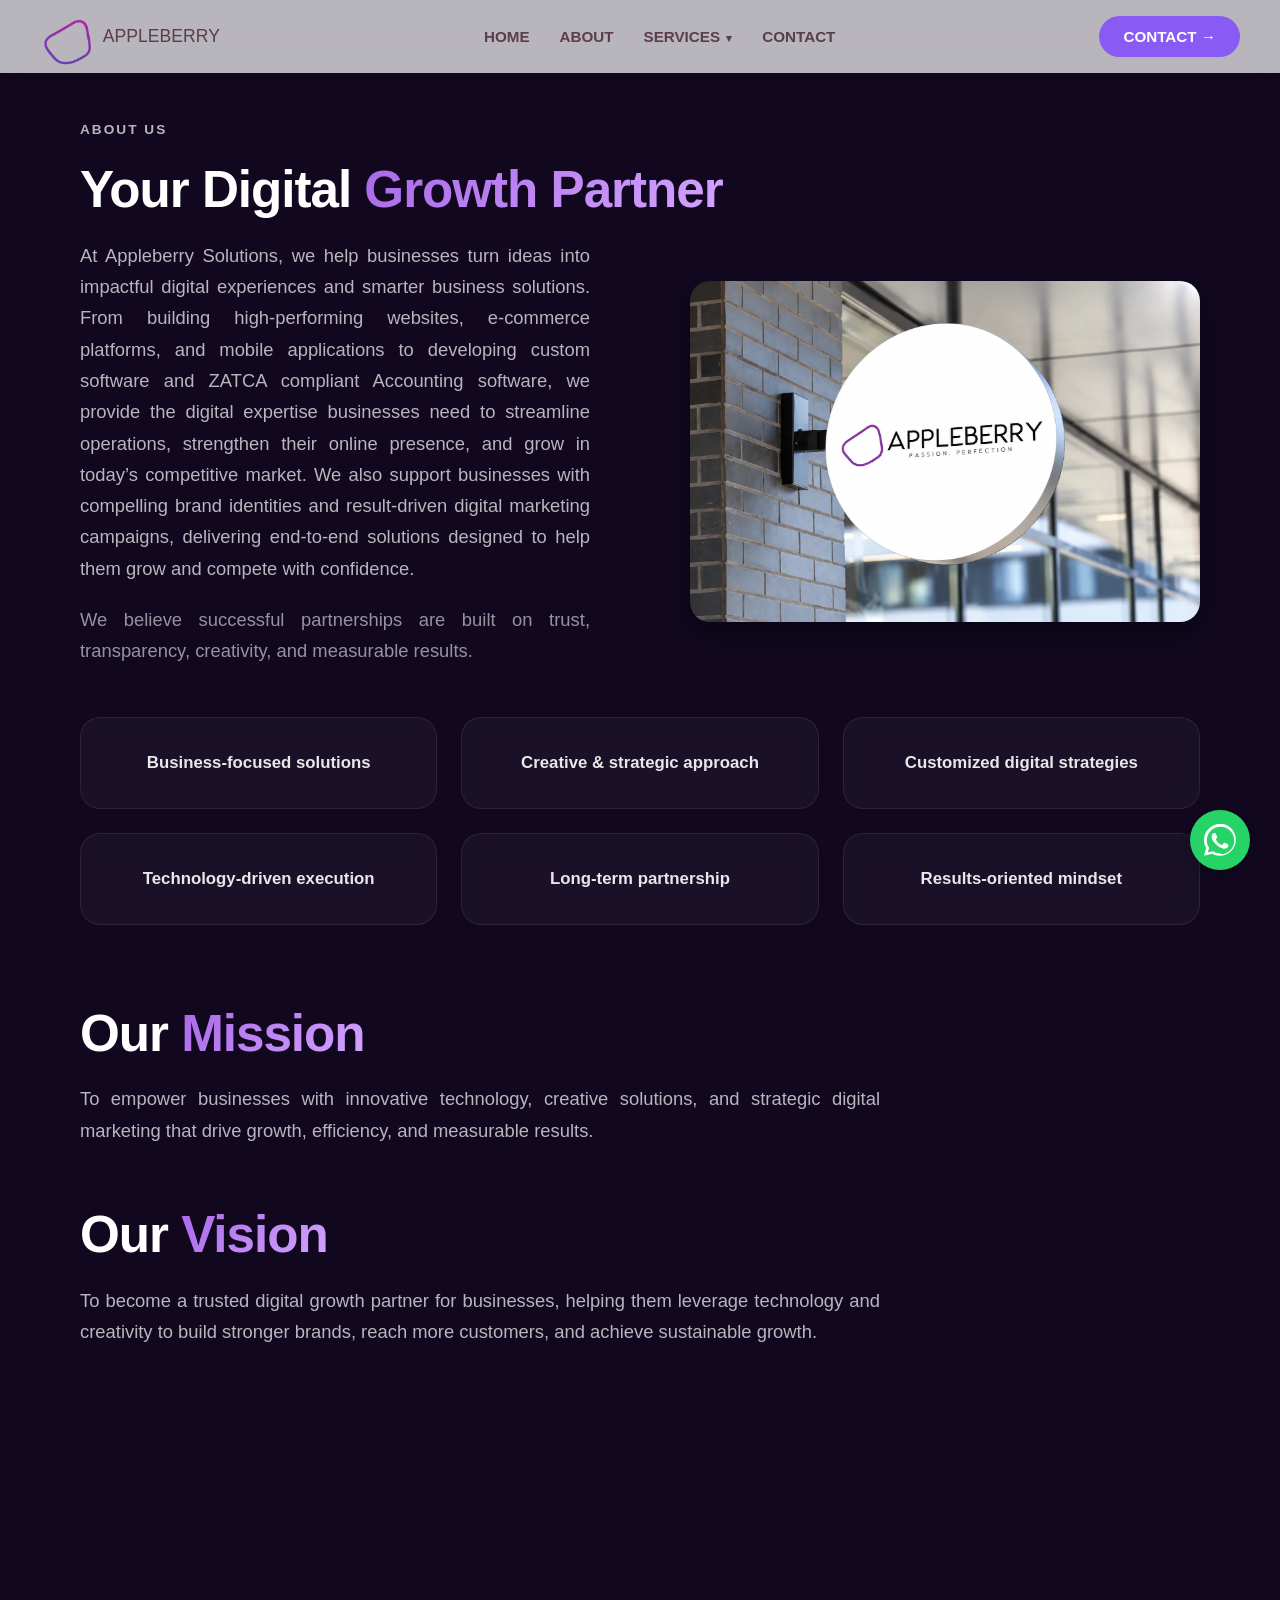
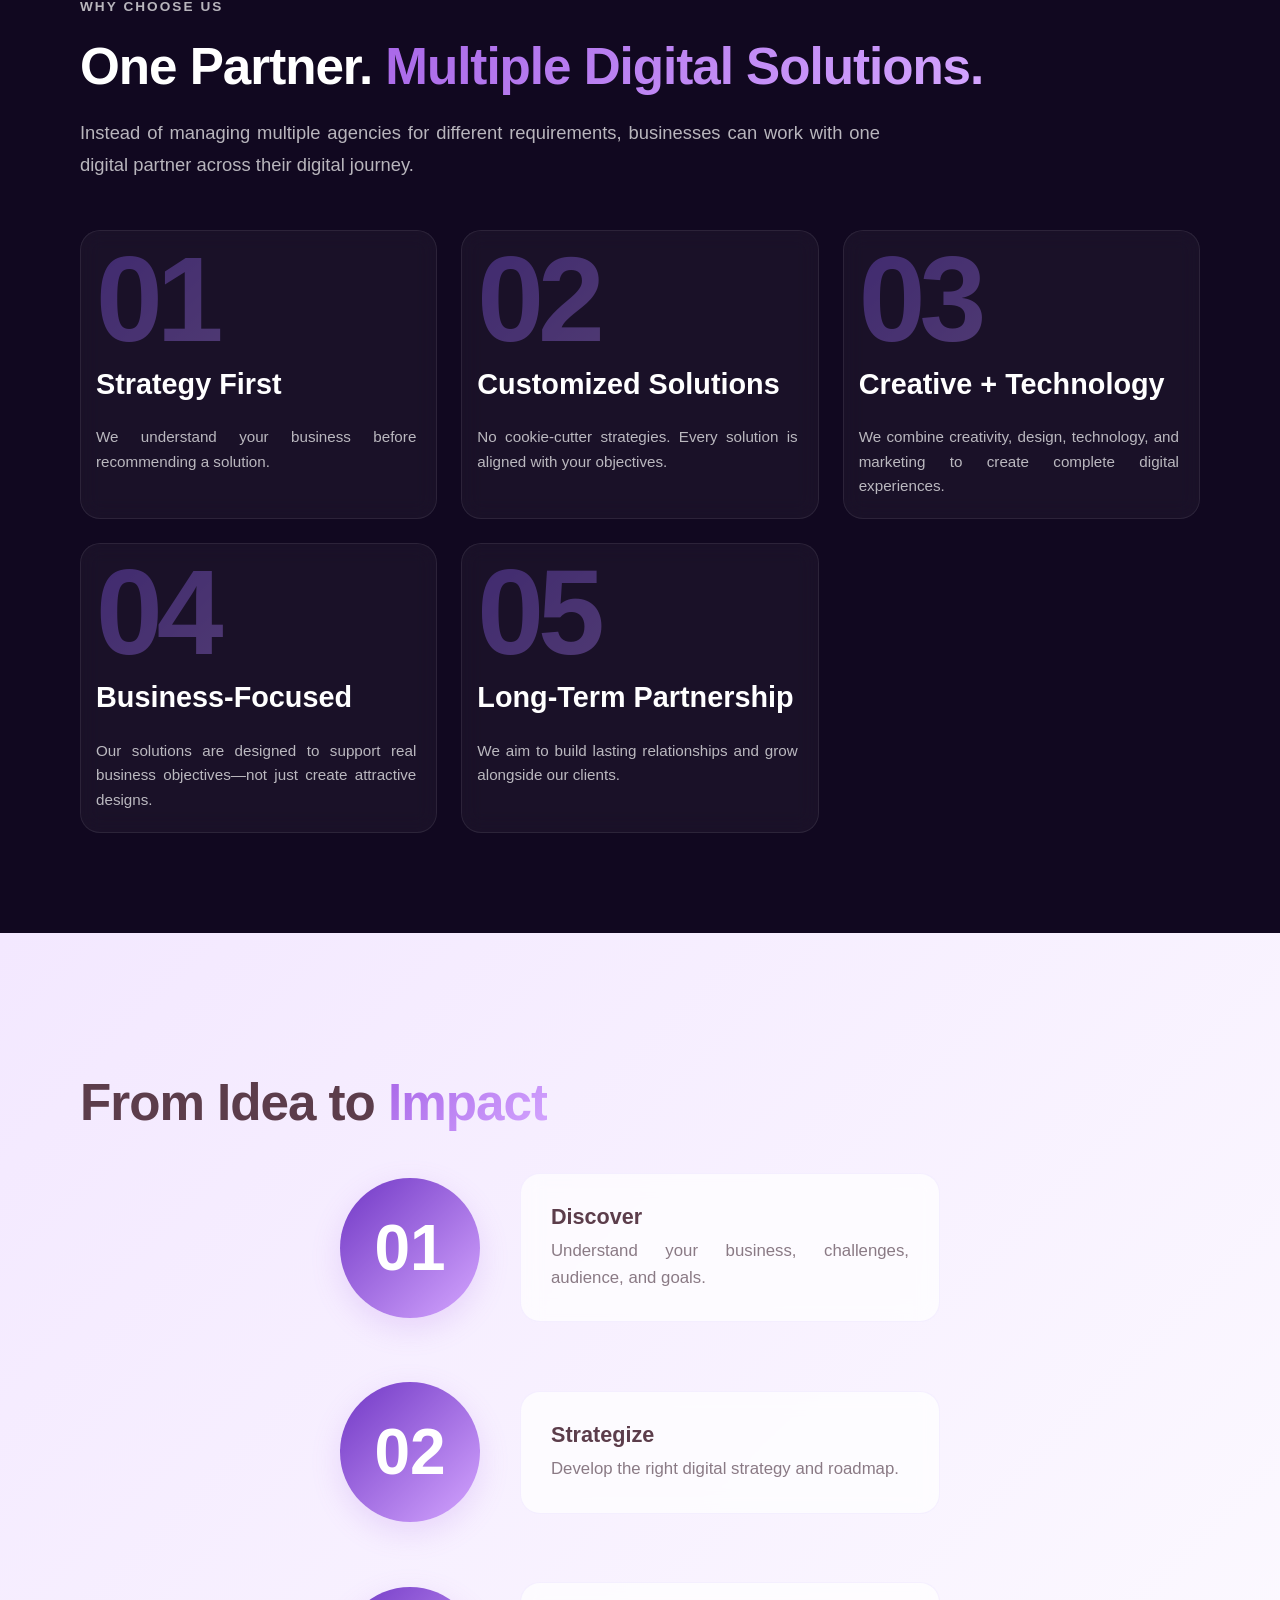
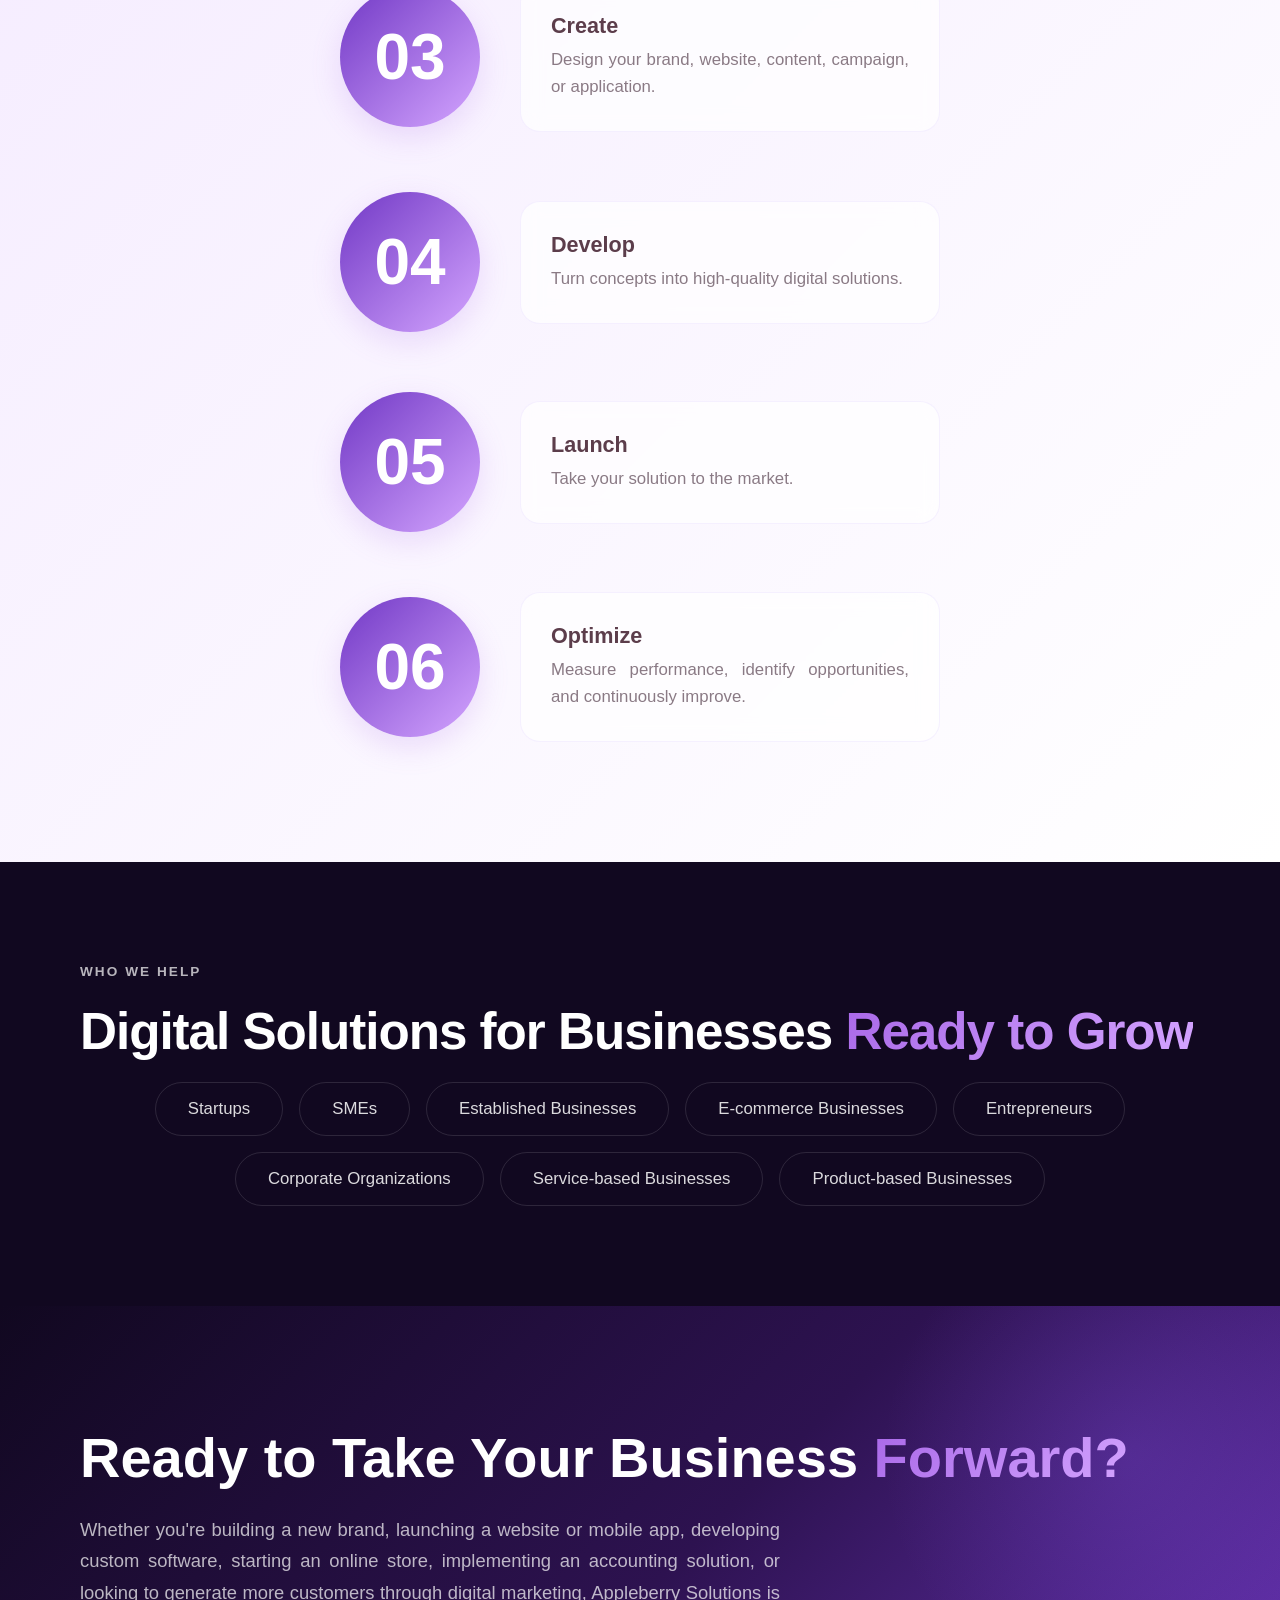
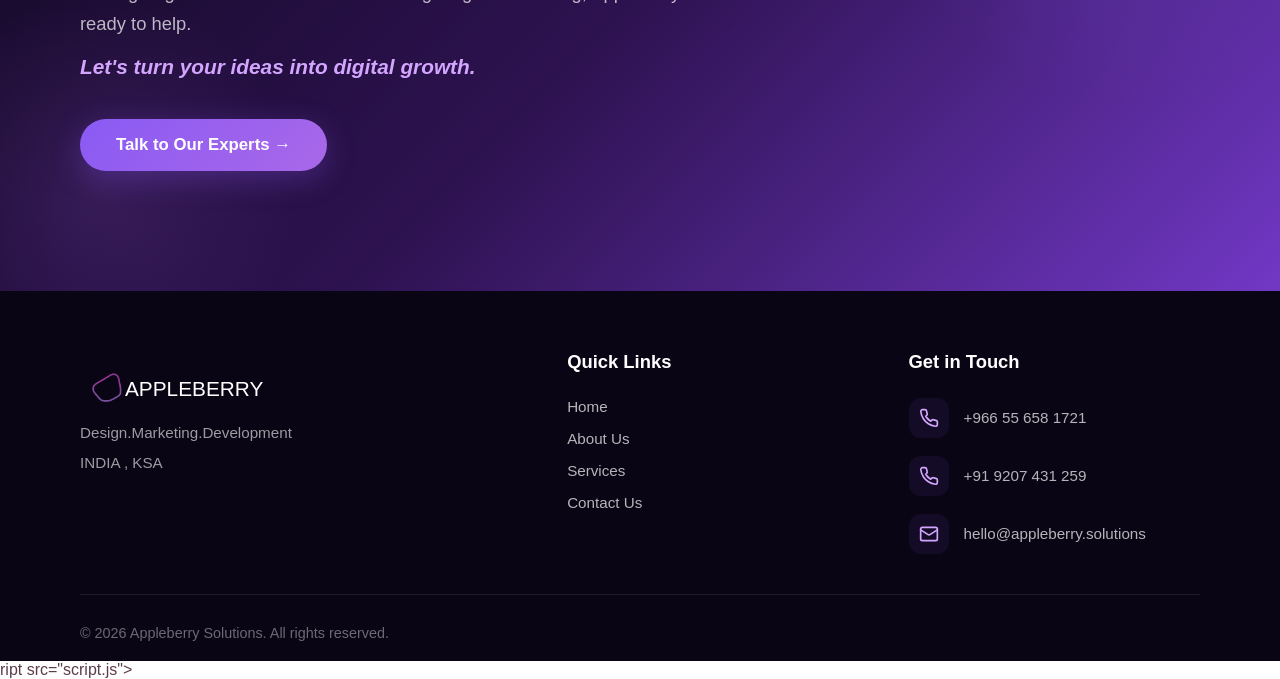
<file: apple/about.html>
<!DOCTYPE html>
<html lang="en">

<head>
    <meta charset="UTF-8">
    <meta name="viewport" content="width=device-width, initial-scale=1.0">
    <title>Appleberry Solutions — Digital Growth Partner for Ambitious Brands</title>
    <meta name="description"
        content="Appleberry Solutions helps businesses in Saudi Arabia grow online with powerful websites, e-commerce solutions, digital marketing, and professional visual content.">
    <link rel="icon" type="image/png" sizes="96x96" href="images/favicon-96x96.png">
    <link rel="apple-touch-icon" href="images/favicon-96x96.png">
    <link rel="preconnect" href="https://fonts.googleapis.com">
    <link rel="preconnect" href="https://fonts.gstatic.com" crossorigin>
    <link href="https://fonts.googleapis.com/css2?family=Caveat:wght@600&display=swap" rel="stylesheet">
    <link rel="stylesheet" href="styles.css">
    <style>
        .section-intro,
        .timeline-content p,
        .why-card p,
        .cta-text {
            text-align: justify !important;
        }
        .why-card p {
            padding-right: 20px !important;
        }
    </style>
</head>

<body>

    <!-- Fixed Navbar -->
    <nav class="navbar" id="navbar">
        <a href="index.html" class="nav-logo" style="text-decoration: none; color: inherit;">
            <img src="images/logo8-Photoroom.webp" alt="Logo" class="logo-icon">
            <span>APPLEBERRY</span>
        </a>

        <ul class="nav-links">
            <li><a href="index.html#home">HOME</a></li>
            <li><a href="about.html">ABOUT</a></li>
            <li class="nav-dropdown">
                <a href="services.html">SERVICES <span class="dropdown-arrow">▾</span></a>
                <ul class="dropdown-menu">
                    <li><a href="services.html#branding">Design & Branding</a></li>
                    <li><a href="services.html#marketing">Digital Marketing</a></li>
                    <li><a href="services.html#video">Video & Motion</a></li>
                    <li><a href="services.html#web">Web Solutions</a></li>
                    <li><a href="services.html#ecommerce">E-Commerce</a></li>
                    <li><a href="services.html#apps">App Development</a></li>
                    <li><a href="services.html#email">Email Solutions</a></li>
                    <li><a href="services.html#qbill">Accounting Software</a></li>
                </ul>
            </li>
            <li><a href="contact.html">CONTACT</a></li>
        </ul>

        <div class="nav-actions">
            <a href="contact.html" class="btn-primary">CONTACT &rarr;</a>
        </div>

        <!-- Mobile menu toggle -->
        <button class="mobile-menu-toggle" id="mobileMenuToggle" aria-label="Toggle menu">
            <span></span><span></span><span></span>
        </button>
    </nav>

    <!-- Atmospheric Lighting Background -->
    <div class="bg-clouds">
        <div class="cloud cloud-1"></div>
        <div class="cloud cloud-2"></div>
        <div class="cloud cloud-3"></div>
        <div class="cloud cloud-4"></div>
        <div class="cloud cloud-5"></div>
    </div>


    <!-- SECTION 2: ABOUT US -->
    <!-- ═══════════════════════════════════════════ -->
    <section class="section section-dark" id="about">
        <div class="section-container">
            <div class="section-label animate-on-scroll">About Us</div>
            <h2 class="section-heading animate-on-scroll">Your Digital <span class="text-gradient">Growth Partner</span>
            </h2>
            <div style="display: flex; gap: 100px; align-items: center; margin-bottom: 50px; flex-wrap: wrap;">
                <div style="flex: 1; min-width: 300px;">
                    <p class="section-intro animate-on-scroll" style="text-align: justify; margin: 0; max-width: 100%;">
                        At Appleberry Solutions, we help businesses turn ideas into impactful digital experiences and
                        smarter business solutions. From building high-performing websites, e-commerce platforms, and
                        mobile applications to developing custom software and ZATCA compliant Accounting software, we
                        provide the digital expertise businesses need to streamline operations, strengthen their online
                        presence, and grow in today’s competitive market. We also support businesses with compelling
                        brand identities and result-driven digital marketing campaigns, delivering end-to-end solutions
                        designed to help them grow and compete with confidence.
                    </p>
                    <p class="section-intro animate-on-scroll"
                        style="text-align: left; margin: 20px 0 0 0; opacity: 0.8; max-width: 100%;">
                        We believe successful partnerships are built on trust, transparency, creativity, and measurable
                        results.
                    </p>
                </div>
                <div style="flex: 1; min-width: 300px; text-align: center;" class="animate-on-scroll">
                    <img src="images/about-image.webp" alt="About Appleberry Solutions"
                        style="max-width: 100%; max-height: 400px; border-radius: 20px; box-shadow: 0 10px 30px rgba(0,0,0,0.5);">
                </div>
            </div>



            <div class="about-grid animate-on-scroll">
                <div class="about-card glass-panel">
                    <h3>Business-focused solutions</h3>
                </div>
                <div class="about-card glass-panel">
                    <h3>Creative & strategic approach</h3>
                </div>
                <div class="about-card glass-panel">
                    <h3>Customized digital strategies</h3>
                </div>
                <div class="about-card glass-panel">
                    <h3>Technology-driven execution</h3>
                </div>
                <div class="about-card glass-panel">
                    <h3>Long-term partnership</h3>
                </div>
                <div class="about-card glass-panel">
                    <h3>Results-oriented mindset</h3>
                </div>
            </div>

            <div class="mission-vision-wrapper animate-on-scroll" style="margin-top: 80px; margin-bottom: 40px;">
                <h2 class="section-heading animate-on-scroll" style="margin-bottom: 20px;">Our <span
                        class="text-gradient">Mission</span></h2>
                <p class="section-intro animate-on-scroll" style="max-width: 800px; margin-bottom: 60px;">
                    To empower businesses with innovative technology, creative solutions, and strategic digital
                    marketing
                    that drive growth, efficiency, and measurable results.
                </p>

                <h2 class="section-heading animate-on-scroll" style="margin-bottom: 20px;">Our <span
                        class="text-gradient">Vision</span></h2>
                <p class="section-intro animate-on-scroll" style="max-width: 800px;">
                    To become a trusted digital growth partner for businesses, helping them leverage technology and
                    creativity to build stronger brands, reach more customers, and achieve sustainable growth.
                </p>
            </div>
        </div>
    </section>


    <!-- SECTION 12: WHY APPLEBERRY -->
    <!-- ═══════════════════════════════════════════ -->
    <section class="section section-dark" id="why-us">
        <div class="section-container">
            <div class="section-label animate-on-scroll">Why Choose Us</div>
            <h2 class="section-heading animate-on-scroll">One Partner. <span class="text-gradient">Multiple Digital
                    Solutions.</span></h2>
            <p class="section-intro animate-on-scroll">
                Instead of managing multiple agencies for different requirements, businesses can work with one digital
                partner across their digital journey.
            </p>

            <div class="why-grid animate-on-scroll">
                <div class="why-card glass-panel">
                    <div class="why-number">01</div>
                    <h4>Strategy First</h4>
                    <p>We understand your business before recommending a solution.</p>
                </div>
                <div class="why-card glass-panel">
                    <div class="why-number">02</div>
                    <h4>Customized Solutions</h4>
                    <p>No cookie-cutter strategies. Every solution is aligned with your objectives.</p>
                </div>
                <div class="why-card glass-panel">
                    <div class="why-number">03</div>
                    <h4>Creative + Technology</h4>
                    <p>We combine creativity, design, technology, and marketing to create complete digital experiences.
                    </p>
                </div>
                <div class="why-card glass-panel">
                    <div class="why-number">04</div>
                    <h4>Business-Focused</h4>
                    <p>Our solutions are designed to support real business objectives—not just create attractive
                        designs.</p>
                </div>
                <div class="why-card glass-panel">
                    <div class="why-number">05</div>
                    <h4>Long-Term Partnership</h4>
                    <p>We aim to build lasting relationships and grow alongside our clients.</p>
                </div>
            </div>
        </div>
    </section>

    <!-- ═══════════════════════════════════════════ -->
    <!-- SECTION 13: OUR PROCESS -->
    <!-- ═══════════════════════════════════════════ -->
    <section class="section section-light" id="process">
        <div class="section-container">
            <div class="section-label animate-on-scroll">How We Work</div>
            <h2 class="section-heading dark animate-on-scroll">From Idea to <span class="text-gradient">Impact</span>
            </h2>

            <div class="timeline animate-on-scroll">
                <div class="timeline-item">
                    <div class="timeline-num">01</div>
                    <div class="timeline-content glass-panel-light">
                        <h4>Discover</h4>
                        <p>Understand your business, challenges, audience, and goals.</p>
                    </div>
                </div>
                <div class="timeline-item">
                    <div class="timeline-num">02</div>
                    <div class="timeline-content glass-panel-light">
                        <h4>Strategize</h4>
                        <p>Develop the right digital strategy and roadmap.</p>
                    </div>
                </div>
                <div class="timeline-item">
                    <div class="timeline-num">03</div>
                    <div class="timeline-content glass-panel-light">
                        <h4>Create</h4>
                        <p>Design your brand, website, content, campaign, or application.</p>
                    </div>
                </div>
                <div class="timeline-item">
                    <div class="timeline-num">04</div>
                    <div class="timeline-content glass-panel-light">
                        <h4>Develop</h4>
                        <p>Turn concepts into high-quality digital solutions.</p>
                    </div>
                </div>
                <div class="timeline-item">
                    <div class="timeline-num">05</div>
                    <div class="timeline-content glass-panel-light">
                        <h4>Launch</h4>
                        <p>Take your solution to the market.</p>
                    </div>
                </div>
                <div class="timeline-item">
                    <div class="timeline-num">06</div>
                    <div class="timeline-content glass-panel-light">
                        <h4>Optimize</h4>
                        <p>Measure performance, identify opportunities, and continuously improve.</p>
                    </div>
                </div>
            </div>
        </div>
    </section>

    <!-- ═══════════════════════════════════════════ -->
    <!-- SECTION 14: WHO WE HELP -->
    <!-- ═══════════════════════════════════════════ -->
    <section class="section section-dark" id="who-we-help">
        <div class="section-container">
            <div class="section-label animate-on-scroll">Who We Help</div>
            <h2 class="section-heading animate-on-scroll">Digital Solutions for Businesses <span
                    class="text-gradient">Ready to Grow</span></h2>

            <div class="audience-tags animate-on-scroll">
                <div class="audience-tag">Startups</div>
                <div class="audience-tag">SMEs</div>
                <div class="audience-tag">Established Businesses</div>
                <div class="audience-tag">E-commerce Businesses</div>
                <div class="audience-tag">Entrepreneurs</div>
                <div class="audience-tag">Corporate Organizations</div>
                <div class="audience-tag">Service-based Businesses</div>
                <div class="audience-tag">Product-based Businesses</div>
            </div>
        </div>
    </section>

    <!-- ═══════════════════════════════════════════ -->
    <!-- SECTION 15: FINAL CTA -->
    <!-- ═══════════════════════════════════════════ -->
    <section class="section section-cta-full" id="cta">
        <div class="section-container cta-center">
            <h2 class="cta-heading animate-on-scroll">Ready to Take Your Business <span
                    class="text-gradient">Forward?</span></h2>
            <p class="cta-text animate-on-scroll">
                Whether you're building a new brand, launching a website or mobile app, developing custom software,
                starting an online store, implementing an accounting solution, or looking to generate more customers
                through digital marketing, Appleberry Solutions is ready to help.
            </p>
            <p class="cta-tagline animate-on-scroll">Let's turn your ideas into digital growth.</p>
            <div class="cta-buttons animate-on-scroll">
                <a href="contact.html" class="btn-primary-large">Talk to Our Experts &rarr;</a>
            </div>
        </div>
    </section>


    <!-- FOOTER -->
    <footer class="site-footer">
        <div class="section-container">
            <div class="footer-top">
                <div class="footer-brand">
                    <div class="footer-logo">
                        <img src="images/logo-main.webp" alt="Appleberry" class="logo-icon">
                        <span>Appleberry</span>
                    </div>
                    <p class="footer-desc">Design.Marketing.Development</p>
                    <p class="footer-desc" style="margin-top: 5px;">INDIA , KSA</p>
                </div>

                <div class="footer-links-col">
                    <h4 class="footer-heading">Quick Links</h4>
                    <ul class="footer-links">
                        <li><a href="index.html">Home</a></li>
                        <li><a href="about.html">About Us</a></li>
                        <li><a href="services.html">Services</a></li>
                        <li><a href="contact.html">Contact Us</a></li>
                    </ul>
                </div>

                <div class="footer-contact-col">
                    <h4 class="footer-heading">Get in Touch</h4>
                    <ul class="footer-contact-list">
                        <li>
                            <div class="contact-icon"><svg xmlns="http://www.w3.org/2000/svg" width="20" height="20"
                                    viewBox="0 0 24 24" fill="none" stroke="currentColor" stroke-width="2"
                                    stroke-linecap="round" stroke-linejoin="round">
                                    <path
                                        d="M22 16.92v3a2 2 0 0 1-2.18 2 19.79 19.79 0 0 1-8.63-3.07 19.5 19.5 0 0 1-6-6 19.79 19.79 0 0 1-3.07-8.67A2 2 0 0 1 4.11 2h3a2 2 0 0 1 2 1.72 12.84 12.84 0 0 0 .7 2.81 2 2 0 0 1-.45 2.11L8.09 9.91a16 16 0 0 0 6 6l1.27-1.27a2 2 0 0 1 2.11-.45 12.84 12.84 0 0 0 2.81.7A2 2 0 0 1 22 16.92z">
                                    </path>
                                </svg></div>
                            <span>+966 55 658 1721</span>
                        </li>
                        <li>
                            <div class="contact-icon"><svg xmlns="http://www.w3.org/2000/svg" width="20" height="20"
                                    viewBox="0 0 24 24" fill="none" stroke="currentColor" stroke-width="2"
                                    stroke-linecap="round" stroke-linejoin="round">
                                    <path
                                        d="M22 16.92v3a2 2 0 0 1-2.18 2 19.79 19.79 0 0 1-8.63-3.07 19.5 19.5 0 0 1-6-6 19.79 19.79 0 0 1-3.07-8.67A2 2 0 0 1 4.11 2h3a2 2 0 0 1 2 1.72 12.84 12.84 0 0 0 .7 2.81 2 2 0 0 1-.45 2.11L8.09 9.91a16 16 0 0 0 6 6l1.27-1.27a2 2 0 0 1 2.11-.45 12.84 12.84 0 0 0 2.81.7A2 2 0 0 1 22 16.92z">
                                    </path>
                                </svg></div>
                            <span>+91 9207 431 259</span>
                        </li>
                        <li>
                            <div class="contact-icon"><svg xmlns="http://www.w3.org/2000/svg" width="20" height="20"
                                    viewBox="0 0 24 24" fill="none" stroke="currentColor" stroke-width="2"
                                    stroke-linecap="round" stroke-linejoin="round">
                                    <rect width="20" height="16" x="2" y="4" rx="2"></rect>
                                    <path d="m22 7-8.97 5.7a1.94 1.94 0 0 1-2.06 0L2 7"></path>
                                </svg></div>
                            <span>hello@appleberry.solutions</span>
                        </li>
                    </ul>
                </div>
            </div>

            <div class="footer-bottom">
                <p class="footer-copy">&copy; 2026 Appleberry Solutions. All rights reserved.</p>
            </div>
        </div>
    </footer>

    <!-- Scroll to Top Button -->
    <a href="#" class="scroll-top" id="scrollTopBtn" aria-label="Scroll to top">
        <svg viewBox="0 0 24 24" fill="none" stroke="currentColor" stroke-width="2" stroke-linecap="round"
            stroke-linejoin="round">
            <polyline points="18 15 12 9 6 15"></polyline>
        </svg>
    </a>

    <!-- WhatsApp Floating Button -->
    <a href="https://api.whatsapp.com/send?phone=919207431259&text=Hello,%20team%20Appleberry!%F0%9F%91%8B"
        class="whatsapp-float" target="_blank" aria-label="Chat with us on WhatsApp">
        <svg viewBox="0 0 32 32" fill="currentColor">
            <path
                d="M16.002 0c-8.835 0-16.002 7.165-16.002 15.998 0 2.805 0.735 5.545 2.132 7.97l-2.132 7.795 7.973-2.091c2.383 1.282 5.074 1.956 7.842 1.956 8.835 0 16.002-7.162 16.002-15.995 0-8.835-7.165-16.002-16.002-16.002zM16.002 29.319c-2.427 0-4.802-0.627-6.903-1.815l-0.495-0.292-4.733 1.242 1.261-4.613-0.32-0.51c-1.305-2.072-1.996-4.48-1.996-6.953 0-7.562 6.155-13.722 13.722-13.722 7.565 0 13.722 6.157 13.722 13.722 0 7.565-6.155 13.725-13.722 13.725zM23.535 20.158c-0.413-0.207-2.441-1.206-2.822-1.343-0.378-0.138-0.655-0.207-0.932 0.207-0.276 0.415-1.068 1.343-1.309 1.62-0.24 0.276-0.482 0.31-0.895 0.102-0.413-0.207-1.745-0.643-3.324-2.052-1.229-1.096-2.062-2.451-2.302-2.865-0.24-0.415-0.026-0.638 0.182-0.843 0.185-0.185 0.413-0.482 0.62-0.725 0.207-0.24 0.276-0.413 0.413-0.688 0.138-0.276 0.069-0.517-0.035-0.725-0.102-0.207-0.932-2.247-1.275-3.076-0.334-0.806-0.673-0.697-0.932-0.71-0.24-0.012-0.517-0.015-0.792-0.015s-0.725 0.102-1.103 0.517c-0.378 0.415-1.447 1.415-1.447 3.453s1.482 4.004 1.688 4.28c0.207 0.276 2.922 4.462 7.079 6.257 0.99 0.428 1.763 0.683 2.366 0.875 0.995 0.315 1.9 0.27 2.612 0.163 0.801-0.118 2.441-0.998 2.787-1.961 0.345-0.966 0.345-1.795 0.24-1.961-0.102-0.17-0.378-0.275-0.792-0.481z">
            </path>
        </svg>
    </a>

    <script src="script.js"></script>
</body>

</html>ript src="script.js"></script>
</body>

</html>
</file>
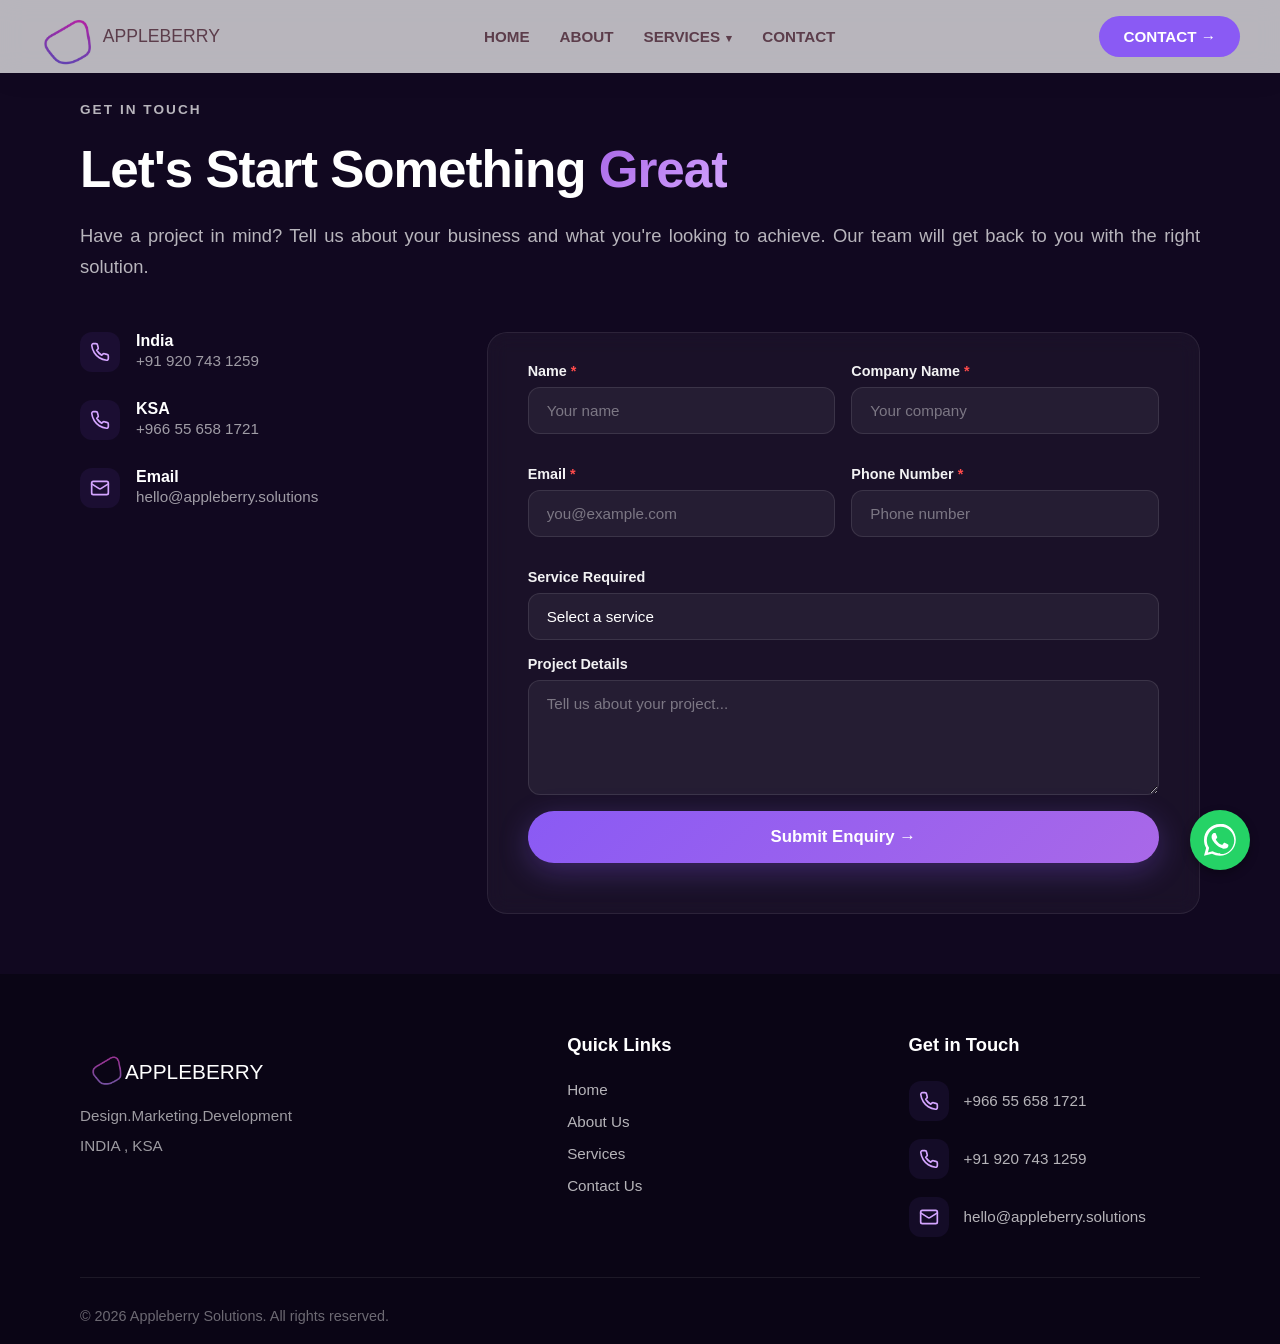
<file: apple/contact.html>
<!DOCTYPE html>
<html lang="en">

<head>
    <meta charset="UTF-8">
    <meta name="viewport" content="width=device-width, initial-scale=1.0">
    <title>Appleberry Solutions — Digital Growth Partner for Ambitious Brands</title>
    <meta name="description"
        content="Appleberry Solutions helps businesses in Saudi Arabia grow online with powerful websites, e-commerce solutions, digital marketing, and professional visual content.">
    <link rel="icon" type="image/png" sizes="96x96" href="images/favicon-96x96.png">
    <link rel="apple-touch-icon" href="images/favicon-96x96.png">
    <link rel="preconnect" href="https://fonts.googleapis.com">
    <link rel="preconnect" href="https://fonts.gstatic.com" crossorigin>
    <link href="https://fonts.googleapis.com/css2?family=Caveat:wght@600&display=swap" rel="stylesheet">
    <link rel="stylesheet" href="styles.css">
    <style>
        .section-intro {
            text-align: justify !important;
            max-width: 100% !important;
        }
        @media (min-width: 993px) {
            .section-intro {
                text-align-last: justify !important;
            }
        }
    </style>
</head>

<body>

    <!-- Fixed Navbar -->
    <nav class="navbar" id="navbar">
        <a href="index.html" class="nav-logo" style="text-decoration: none; color: inherit;">
            <img src="images/logo8-Photoroom.webp" alt="Logo" class="logo-icon">
            <span>APPLEBERRY</span>
        </a>

        <ul class="nav-links">
            <li><a href="index.html">HOME</a></li>
            <li><a href="about.html">ABOUT</a></li>
            <li class="nav-dropdown">
                <a href="services.html">SERVICES <span class="dropdown-arrow">▾</span></a>
                <ul class="dropdown-menu">
                    <li><a href="services.html#branding">Design & Branding</a></li>
                    <li><a href="services.html#marketing">Digital Marketing</a></li>
                    <li><a href="services.html#video">Video & Motion</a></li>
                    <li><a href="services.html#web">Web Solutions</a></li>
                    <li><a href="services.html#ecommerce">E-Commerce</a></li>
                    <li><a href="services.html#apps">App Development</a></li>
                    <li><a href="services.html#email">Email Solutions</a></li>
                    <li><a href="services.html#qbill">Accounting Software</a></li>
                </ul>
            </li>
            <li><a href="contact.html">CONTACT</a></li>
        </ul>

        <div class="nav-actions">
            <a href="contact.html" class="btn-primary">CONTACT &rarr;</a>
        </div>

        <!-- Mobile menu toggle -->
        <button class="mobile-menu-toggle" id="mobileMenuToggle" aria-label="Toggle menu">
            <span></span><span></span><span></span>
        </button>
    </nav>

    <!-- Atmospheric Lighting Background -->
    <div class="bg-clouds">
        <div class="cloud cloud-1"></div>
        <div class="cloud cloud-2"></div>
        <div class="cloud cloud-3"></div>
        <div class="cloud cloud-4"></div>
        <div class="cloud cloud-5"></div>
    </div>


    <!-- ═══════════════════════════════════════════ -->
    <!-- SECTION 16: CONTACT US -->
    <!-- ═══════════════════════════════════════════ -->
    <section class="section section-dark" id="contact">
        <div class="section-container">
            <div class="section-label animate-on-scroll">Get In Touch</div>
            <h2 class="section-heading animate-on-scroll">Let's Start Something <span class="text-gradient">Great</span>
            </h2>
            <p class="section-intro animate-on-scroll" style="text-align: justify; max-width: 100%;">
                Have a project in mind? Tell us about your business and what you're looking to achieve. Our team will
                get back to you with the right solution.
            </p>

            <div class="contact-wrapper">
                <div class="contact-info animate-on-scroll">
                    <div class="contact-item">
                        <div class="contact-icon"><svg xmlns="http://www.w3.org/2000/svg" width="20" height="20"
                                viewBox="0 0 24 24" fill="none" stroke="currentColor" stroke-width="2"
                                stroke-linecap="round" stroke-linejoin="round">
                                <path
                                    d="M22 16.92v3a2 2 0 0 1-2.18 2 19.79 19.79 0 0 1-8.63-3.07 19.5 19.5 0 0 1-6-6 19.79 19.79 0 0 1-3.07-8.67A2 2 0 0 1 4.11 2h3a2 2 0 0 1 2 1.72 12.84 12.84 0 0 0 .7 2.81 2 2 0 0 1-.45 2.11L8.09 9.91a16 16 0 0 0 6 6l1.27-1.27a2 2 0 0 1 2.11-.45 12.84 12.84 0 0 0 2.81.7A2 2 0 0 1 22 16.92z">
                                </path>
                            </svg></div>
                        <div>
                            <h4>India</h4>
                            <p>+91 920 743 1259</p>
                        </div>
                    </div>
                    <div class="contact-item">
                        <div class="contact-icon"><svg xmlns="http://www.w3.org/2000/svg" width="20" height="20"
                                viewBox="0 0 24 24" fill="none" stroke="currentColor" stroke-width="2"
                                stroke-linecap="round" stroke-linejoin="round">
                                <path
                                    d="M22 16.92v3a2 2 0 0 1-2.18 2 19.79 19.79 0 0 1-8.63-3.07 19.5 19.5 0 0 1-6-6 19.79 19.79 0 0 1-3.07-8.67A2 2 0 0 1 4.11 2h3a2 2 0 0 1 2 1.72 12.84 12.84 0 0 0 .7 2.81 2 2 0 0 1-.45 2.11L8.09 9.91a16 16 0 0 0 6 6l1.27-1.27a2 2 0 0 1 2.11-.45 12.84 12.84 0 0 0 2.81.7A2 2 0 0 1 22 16.92z">
                                </path>
                            </svg></div>
                        <div>
                            <h4>KSA</h4>
                            <p>+966 55 658 1721</p>
                        </div>
                    </div>
                    <div class="contact-item">
                        <div class="contact-icon"><svg xmlns="http://www.w3.org/2000/svg" width="20" height="20"
                                viewBox="0 0 24 24" fill="none" stroke="currentColor" stroke-width="2"
                                stroke-linecap="round" stroke-linejoin="round">
                                <rect width="20" height="16" x="2" y="4" rx="2"></rect>
                                <path d="m22 7-8.97 5.7a1.94 1.94 0 0 1-2.06 0L2 7"></path>
                            </svg></div>
                        <div>
                            <h4>Email</h4>
                            <p>hello@appleberry.solutions</p>
                        </div>
                    </div>

                </div>

                <form class="contact-form glass-panel animate-on-scroll" id="contactForm"
                    action="https://formspree.io/f/mdekgvol" method="POST">
                    <input type="hidden" name="_subject" value="New Enquiry from Appleberry Website">
                    <div class="form-row">
                        <div class="form-group">
                            <label for="name">Name <span style="color: #ff4b4b;">*</span></label>
                            <input type="text" id="name" name="name" placeholder="Your name" required>
                        </div>
                        <div class="form-group">
                            <label for="company">Company Name <span style="color: #ff4b4b;">*</span></label>
                            <input type="text" id="company" name="company" placeholder="Your company" required>
                        </div>
                    </div>
                    <div class="form-row">
                        <div class="form-group">
                            <label for="email">Email <span style="color: #ff4b4b;">*</span></label>
                            <input type="email" id="email" name="email" placeholder="you@example.com" required>
                        </div>
                        <div class="form-group">
                            <label for="phone">Phone Number <span style="color: #ff4b4b;">*</span></label>
                            <input type="tel" id="phone" name="phone" placeholder="Phone number" required>
                        </div>
                    </div>
                    <div class="form-group">
                        <label for="service">Service Required</label>
                        <select id="service" name="service">
                            <option value="">Select a service</option>
                            <option>Design & Branding</option>
                            <option>Digital Marketing</option>
                            <option>Video & Motion Content</option>
                            <option>Web Solutions</option>
                            <option>E-Commerce Development</option>
                            <option>App Development</option>
                            <option>Email Solutions</option>
                        </select>
                    </div>
                    <div class="form-group">
                        <label for="details">Project Details</label>
                        <textarea id="details" name="details" rows="5"
                            placeholder="Tell us about your project..."></textarea>
                    </div>
                    <button type="submit" class="btn-submit">Submit Enquiry &rarr;</button>
                    <div id="form-status" class="form-status"></div>
                </form>
            </div>
        </div>
    </section>

    <!-- FOOTER -->
    <footer class="site-footer">
        <div class="section-container">
            <div class="footer-top">
                <div class="footer-brand">
                    <div class="footer-logo">
                        <img src="images/logo-main.webp" alt="Appleberry" class="logo-icon">
                        <span>Appleberry</span>
                    </div>
                    <p class="footer-desc">Design.Marketing.Development</p>
                    <p class="footer-desc" style="margin-top: 5px;">INDIA , KSA</p>
                </div>

                <div class="footer-links-col">
                    <h4 class="footer-heading">Quick Links</h4>
                    <ul class="footer-links">
                        <li><a href="index.html">Home</a></li>
                        <li><a href="about.html">About Us</a></li>
                        <li><a href="services.html">Services</a></li>
                        <li><a href="contact.html">Contact Us</a></li>
                    </ul>
                </div>

                <div class="footer-contact-col">
                    <h4 class="footer-heading">Get in Touch</h4>
                    <ul class="footer-contact-list">
                        <li>
                            <div class="contact-icon"><svg xmlns="http://www.w3.org/2000/svg" width="20" height="20"
                                    viewBox="0 0 24 24" fill="none" stroke="currentColor" stroke-width="2"
                                    stroke-linecap="round" stroke-linejoin="round">
                                    <path
                                        d="M22 16.92v3a2 2 0 0 1-2.18 2 19.79 19.79 0 0 1-8.63-3.07 19.5 19.5 0 0 1-6-6 19.79 19.79 0 0 1-3.07-8.67A2 2 0 0 1 4.11 2h3a2 2 0 0 1 2 1.72 12.84 12.84 0 0 0 .7 2.81 2 2 0 0 1-.45 2.11L8.09 9.91a16 16 0 0 0 6 6l1.27-1.27a2 2 0 0 1 2.11-.45 12.84 12.84 0 0 0 2.81.7A2 2 0 0 1 22 16.92z">
                                    </path>
                                </svg></div>
                            <span>+966 55 658 1721</span>
                        </li>
                        <li>
                            <div class="contact-icon"><svg xmlns="http://www.w3.org/2000/svg" width="20" height="20"
                                    viewBox="0 0 24 24" fill="none" stroke="currentColor" stroke-width="2"
                                    stroke-linecap="round" stroke-linejoin="round">
                                    <path
                                        d="M22 16.92v3a2 2 0 0 1-2.18 2 19.79 19.79 0 0 1-8.63-3.07 19.5 19.5 0 0 1-6-6 19.79 19.79 0 0 1-3.07-8.67A2 2 0 0 1 4.11 2h3a2 2 0 0 1 2 1.72 12.84 12.84 0 0 0 .7 2.81 2 2 0 0 1-.45 2.11L8.09 9.91a16 16 0 0 0 6 6l1.27-1.27a2 2 0 0 1 2.11-.45 12.84 12.84 0 0 0 2.81.7A2 2 0 0 1 22 16.92z">
                                    </path>
                                </svg></div>
                            <span>+91 920 743 1259</span>
                        </li>
                        <li>
                            <div class="contact-icon"><svg xmlns="http://www.w3.org/2000/svg" width="20" height="20"
                                    viewBox="0 0 24 24" fill="none" stroke="currentColor" stroke-width="2"
                                    stroke-linecap="round" stroke-linejoin="round">
                                    <rect width="20" height="16" x="2" y="4" rx="2"></rect>
                                    <path d="m22 7-8.97 5.7a1.94 1.94 0 0 1-2.06 0L2 7"></path>
                                </svg></div>
                            <span>hello@appleberry.solutions</span>
                        </li>
                    </ul>
                </div>
            </div>

            <div class="footer-bottom">
                <p class="footer-copy">&copy; 2026 Appleberry Solutions. All rights reserved.</p>
            </div>
        </div>
    </footer>

    <!-- Scroll to Top Button -->
    <a href="#" class="scroll-top" id="scrollTopBtn" aria-label="Scroll to top">
        <svg viewBox="0 0 24 24" fill="none" stroke="currentColor" stroke-width="2" stroke-linecap="round"
            stroke-linejoin="round">
            <polyline points="18 15 12 9 6 15"></polyline>
        </svg>
    </a>

    <!-- WhatsApp Floating Button -->
    <a href="https://api.whatsapp.com/send?phone=919207431259&text=Hello,%20team%20Appleberry!%F0%9F%91%8B" class="whatsapp-float" target="_blank" aria-label="Chat with us on WhatsApp">
        <svg viewBox="0 0 32 32" fill="currentColor">
            <path
                d="M16.002 0c-8.835 0-16.002 7.165-16.002 15.998 0 2.805 0.735 5.545 2.132 7.97l-2.132 7.795 7.973-2.091c2.383 1.282 5.074 1.956 7.842 1.956 8.835 0 16.002-7.162 16.002-15.995 0-8.835-7.165-16.002-16.002-16.002zM16.002 29.319c-2.427 0-4.802-0.627-6.903-1.815l-0.495-0.292-4.733 1.242 1.261-4.613-0.32-0.51c-1.305-2.072-1.996-4.48-1.996-6.953 0-7.562 6.155-13.722 13.722-13.722 7.565 0 13.722 6.157 13.722 13.722 0 7.565-6.155 13.725-13.722 13.725zM23.535 20.158c-0.413-0.207-2.441-1.206-2.822-1.343-0.378-0.138-0.655-0.207-0.932 0.207-0.276 0.415-1.068 1.343-1.309 1.62-0.24 0.276-0.482 0.31-0.895 0.102-0.413-0.207-1.745-0.643-3.324-2.052-1.229-1.096-2.062-2.451-2.302-2.865-0.24-0.415-0.026-0.638 0.182-0.843 0.185-0.185 0.413-0.482 0.62-0.725 0.207-0.24 0.276-0.413 0.413-0.688 0.138-0.276 0.069-0.517-0.035-0.725-0.102-0.207-0.932-2.247-1.275-3.076-0.334-0.806-0.673-0.697-0.932-0.71-0.24-0.012-0.517-0.015-0.792-0.015s-0.725 0.102-1.103 0.517c-0.378 0.415-1.447 1.415-1.447 3.453s1.482 4.004 1.688 4.28c0.207 0.276 2.922 4.462 7.079 6.257 0.99 0.428 1.763 0.683 2.366 0.875 0.995 0.315 1.9 0.27 2.612 0.163 0.801-0.118 2.441-0.998 2.787-1.961 0.345-0.966 0.345-1.795 0.24-1.961-0.102-0.17-0.378-0.275-0.792-0.481z">
            </path>
        </svg>
    </a>

    <script src="script.js"></script>
</body>

</html>
</file>
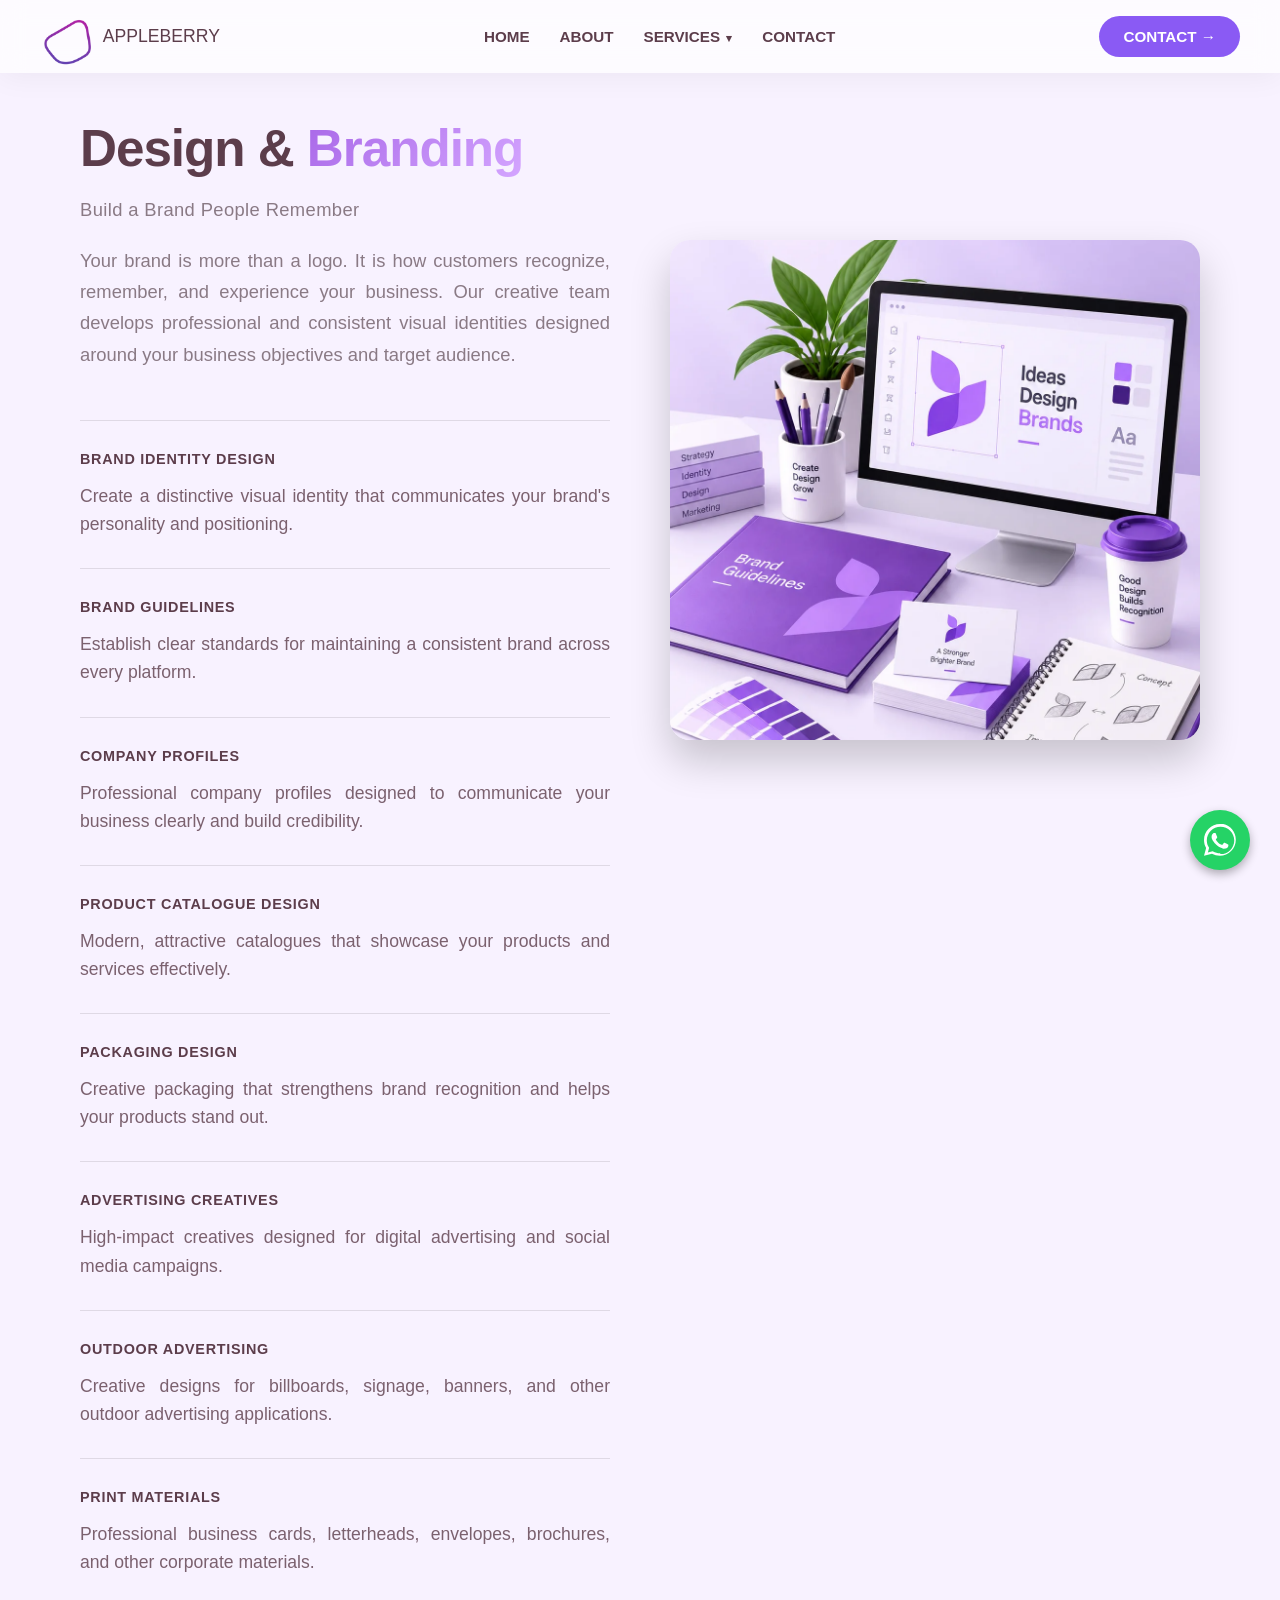
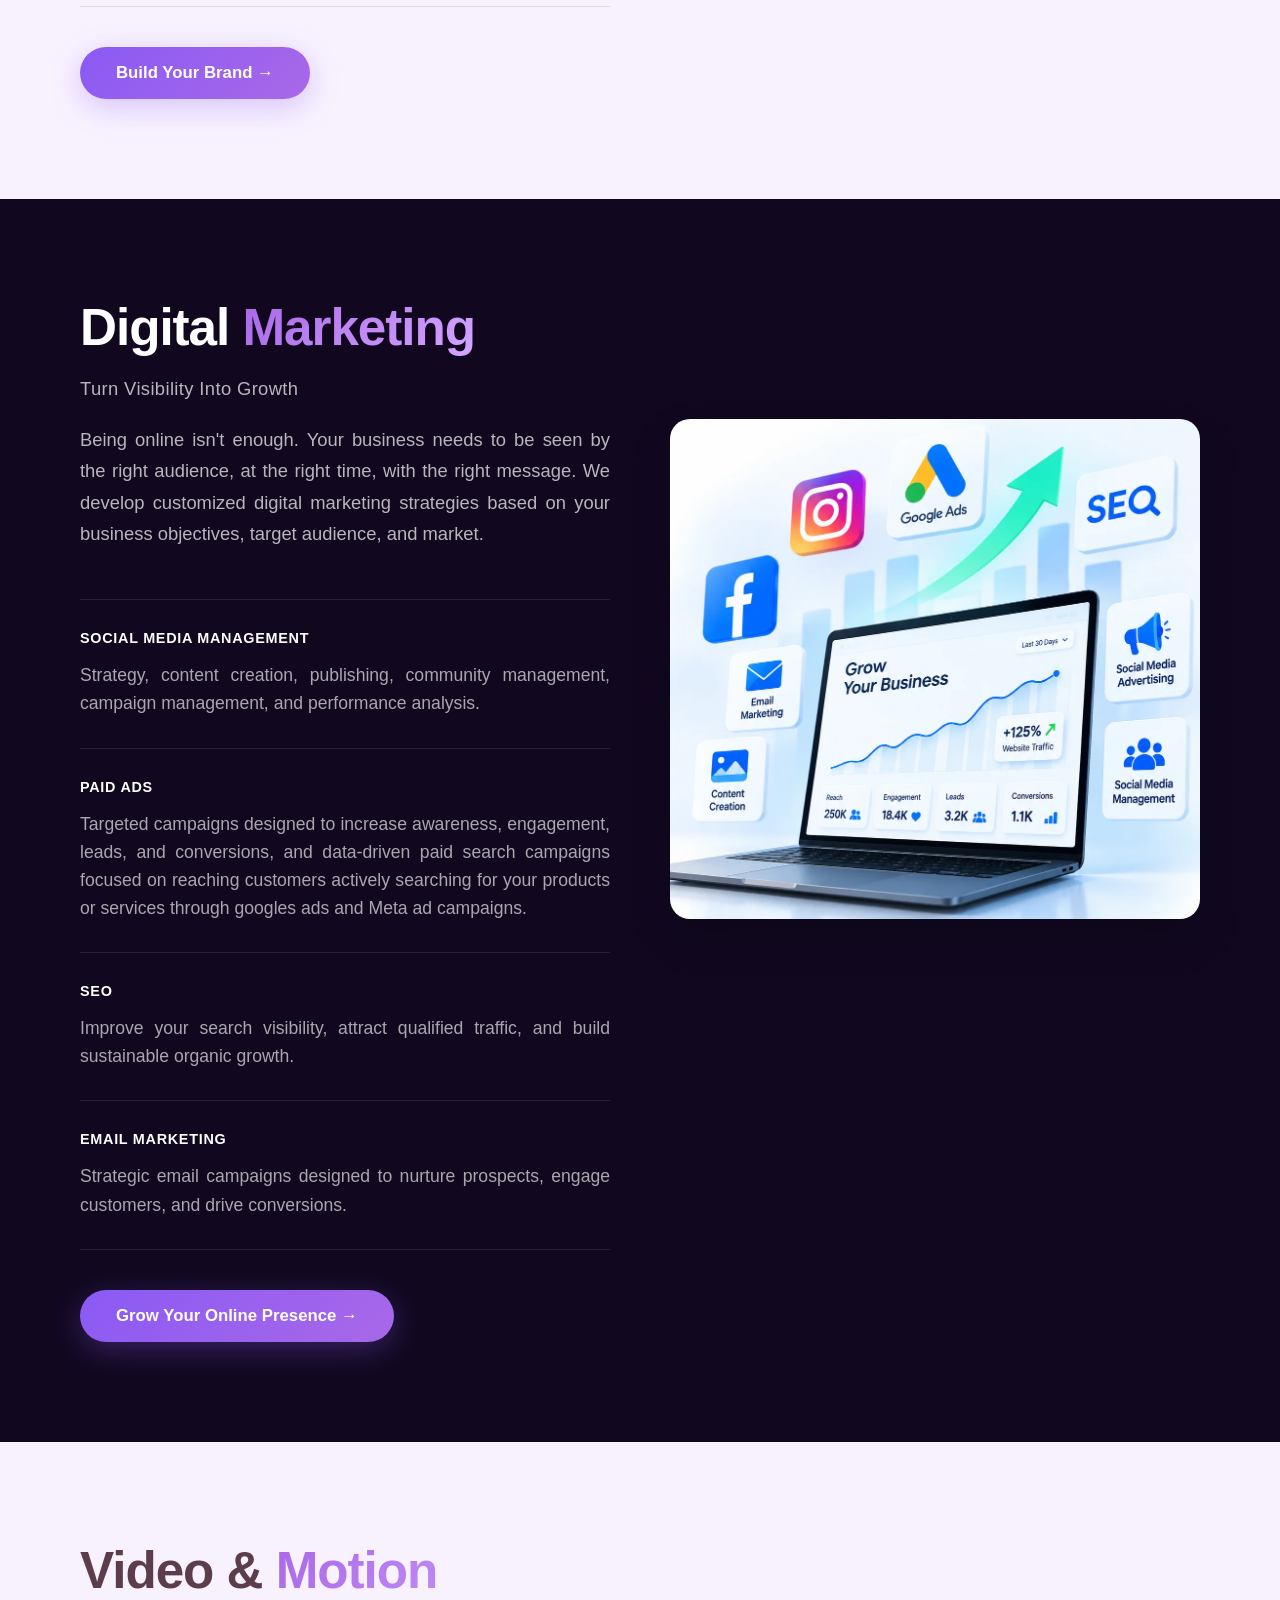
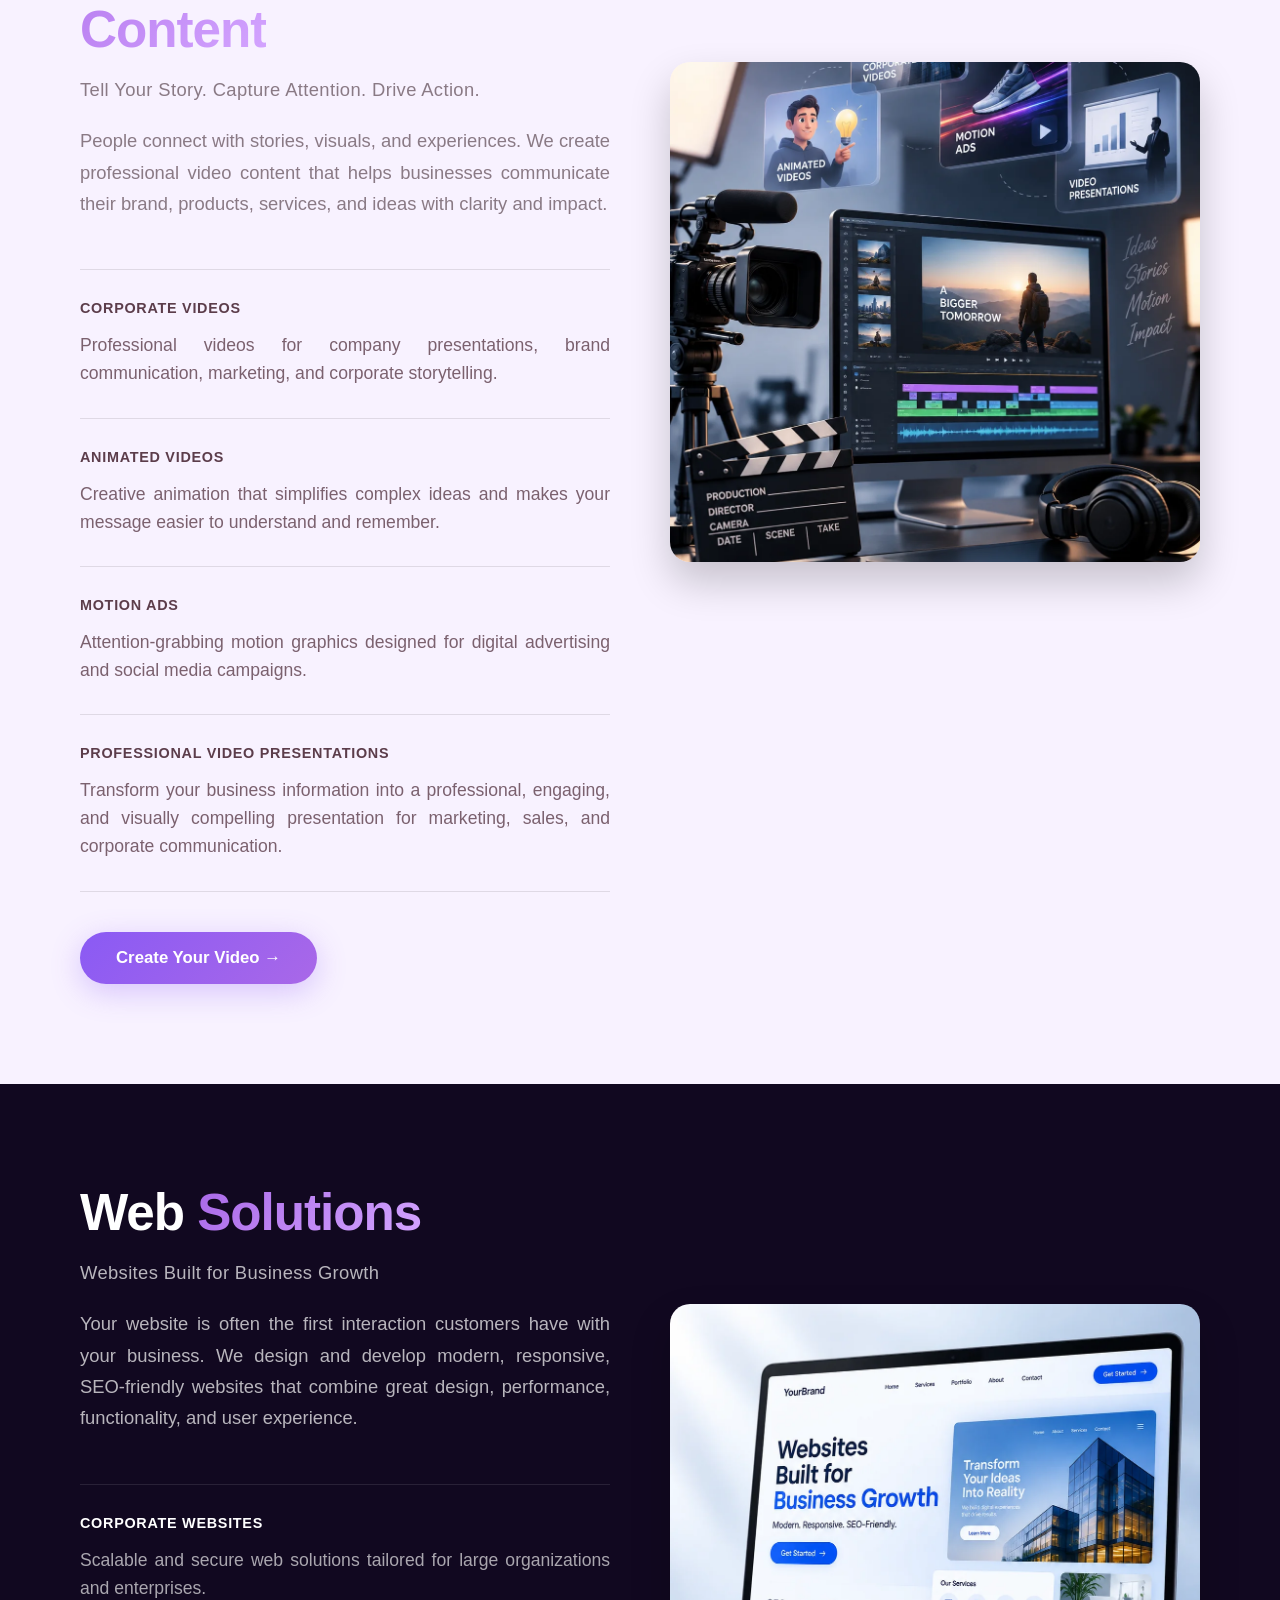
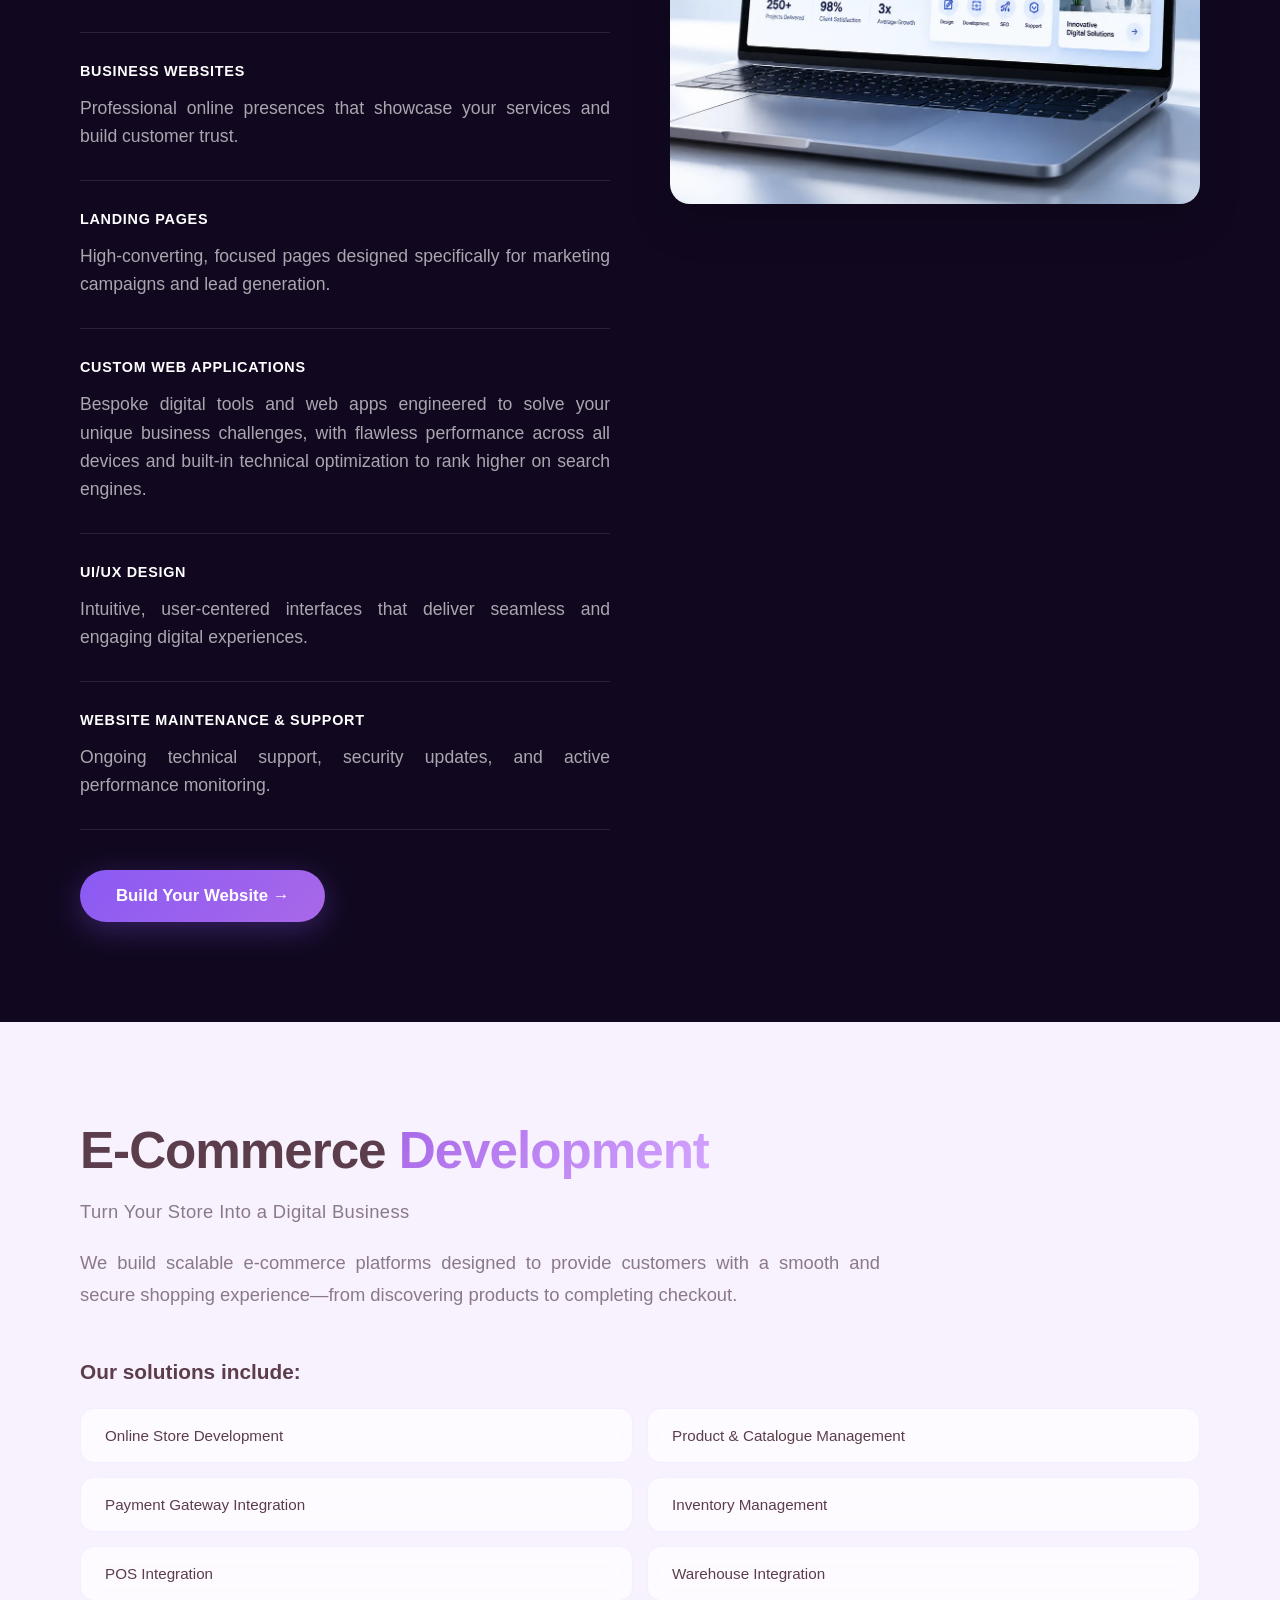
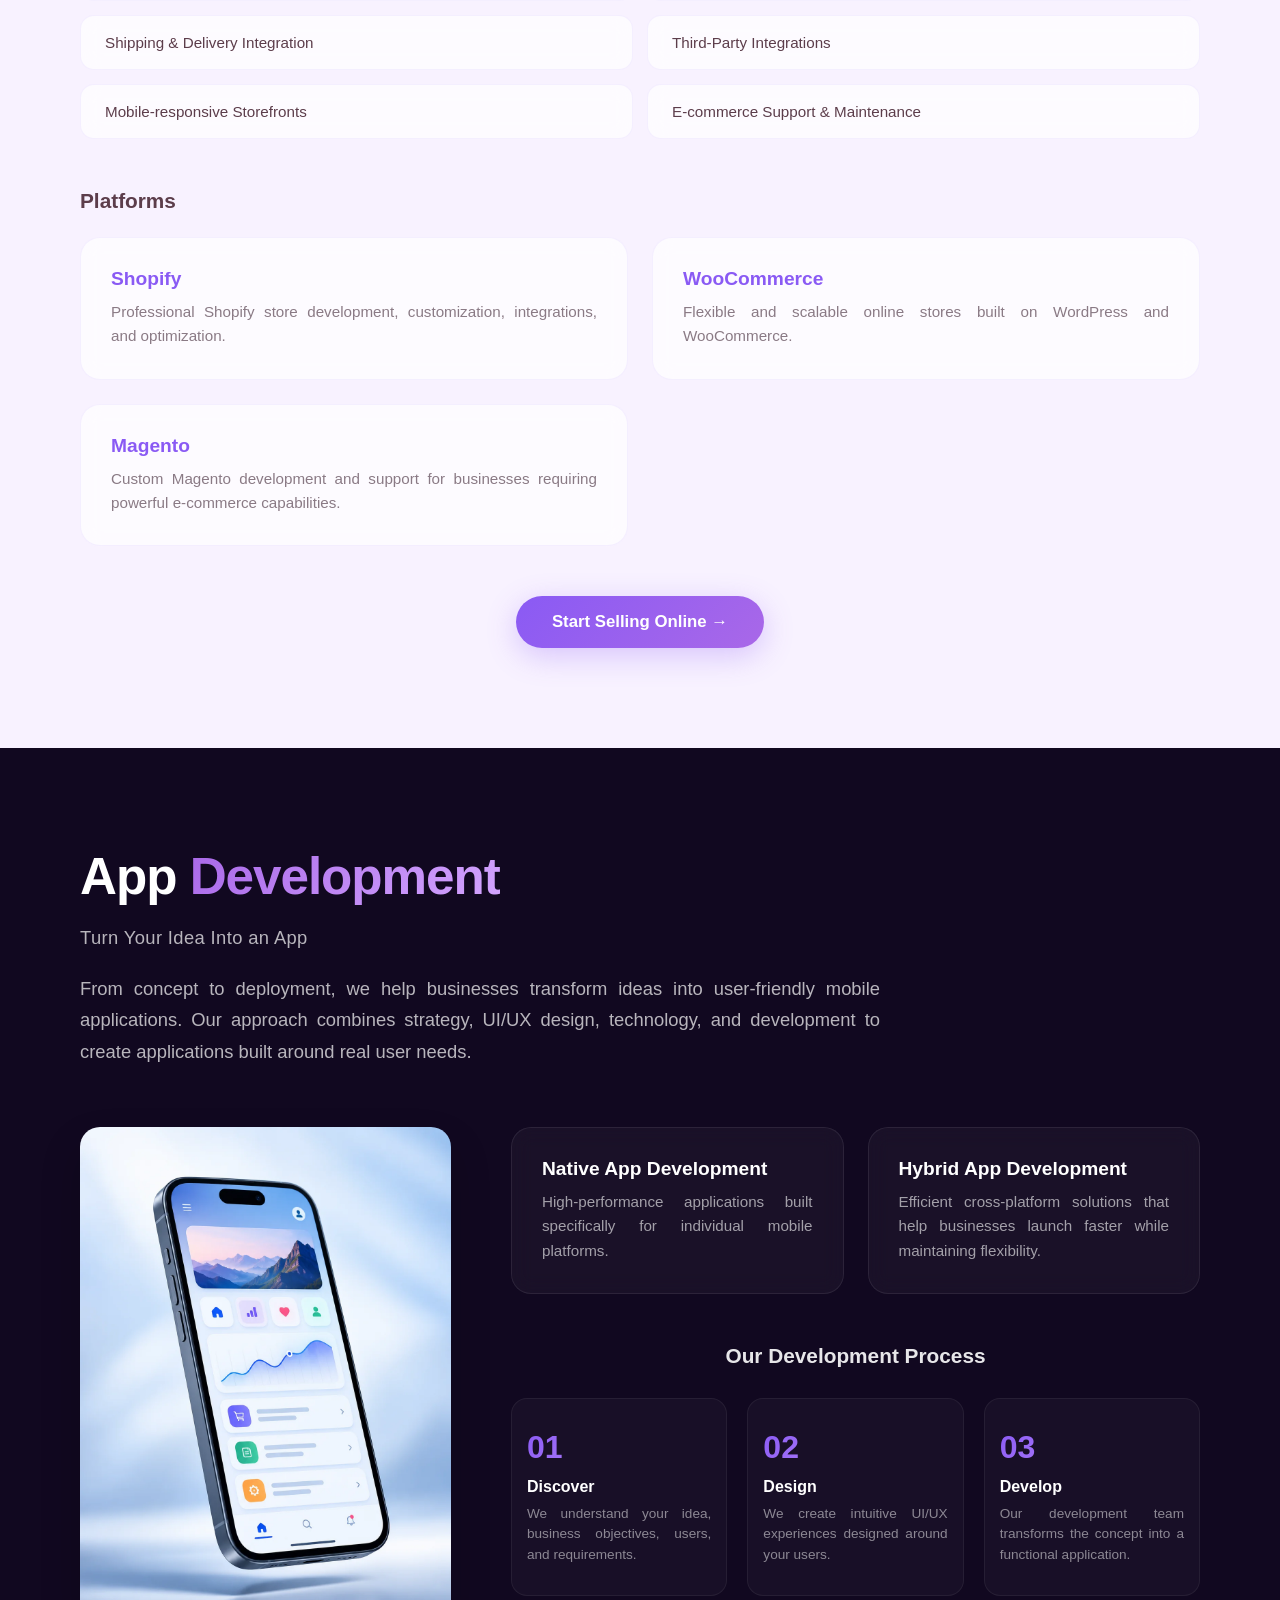
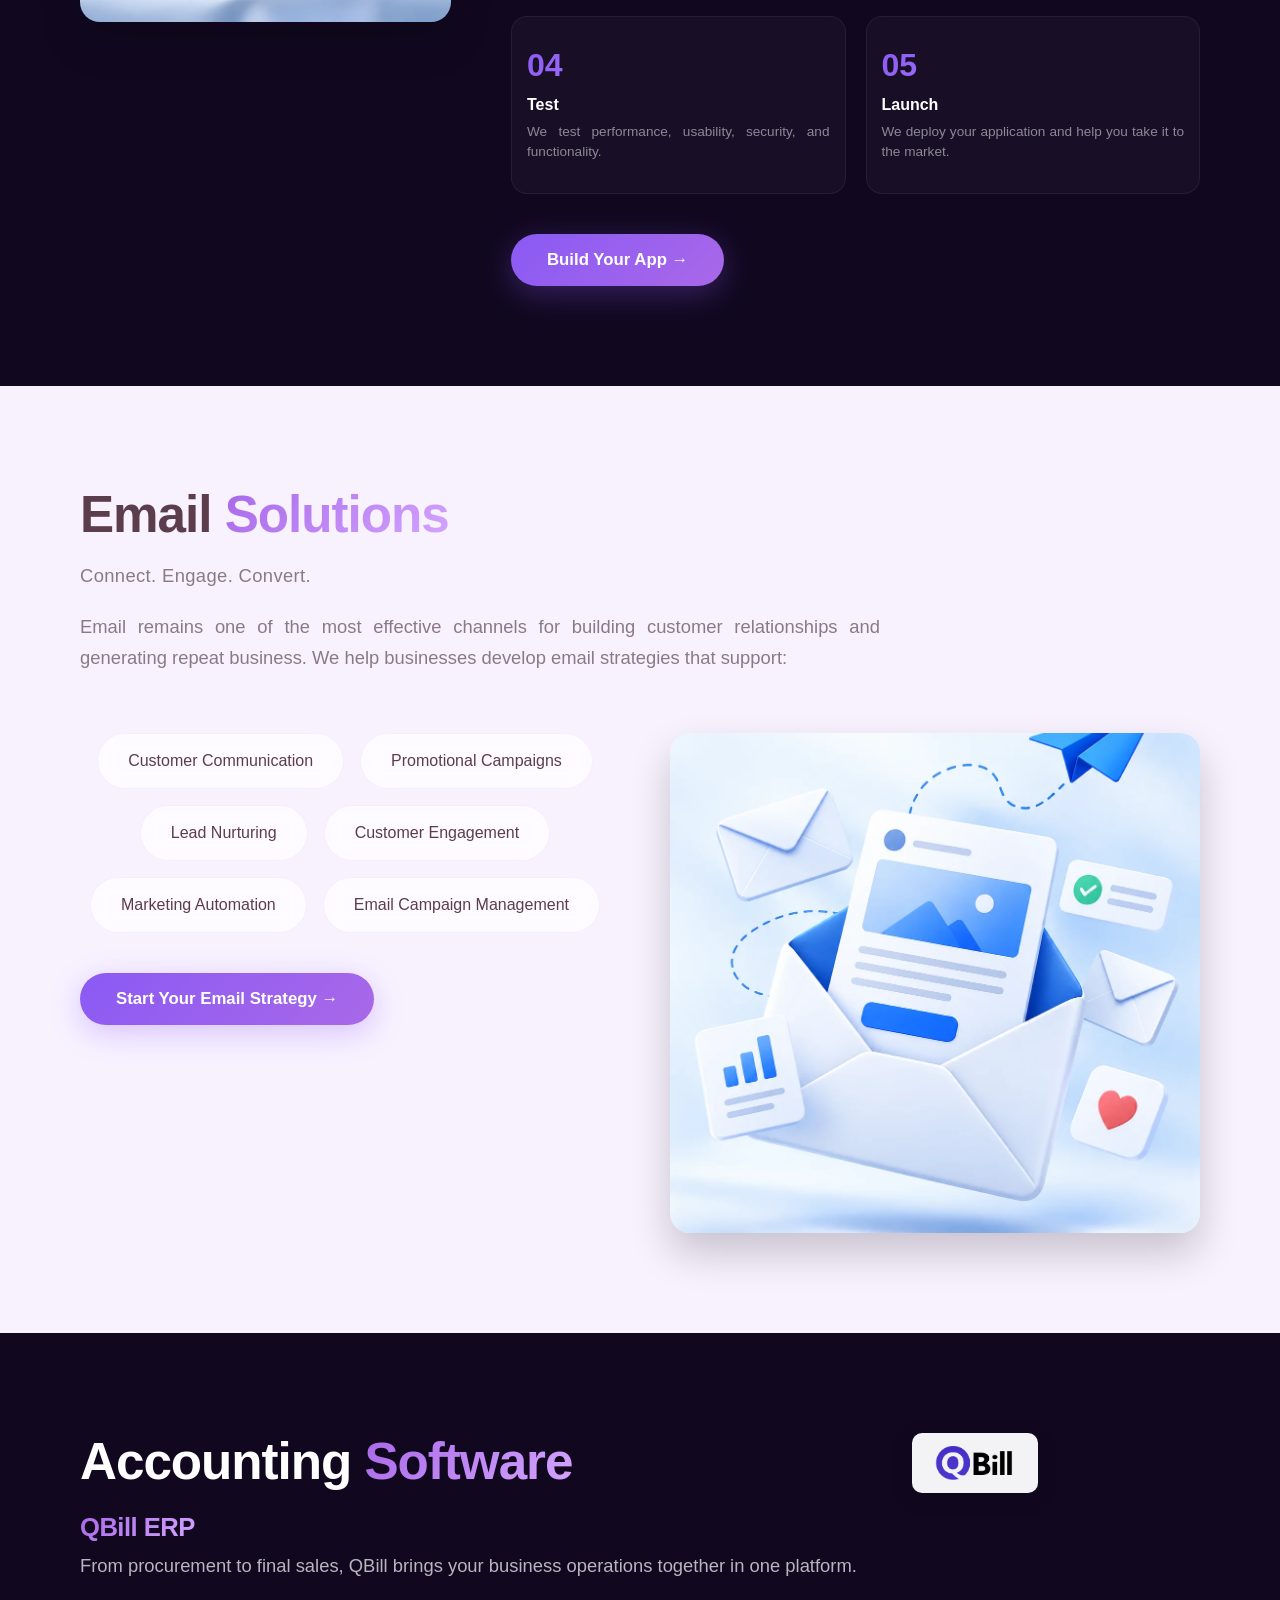
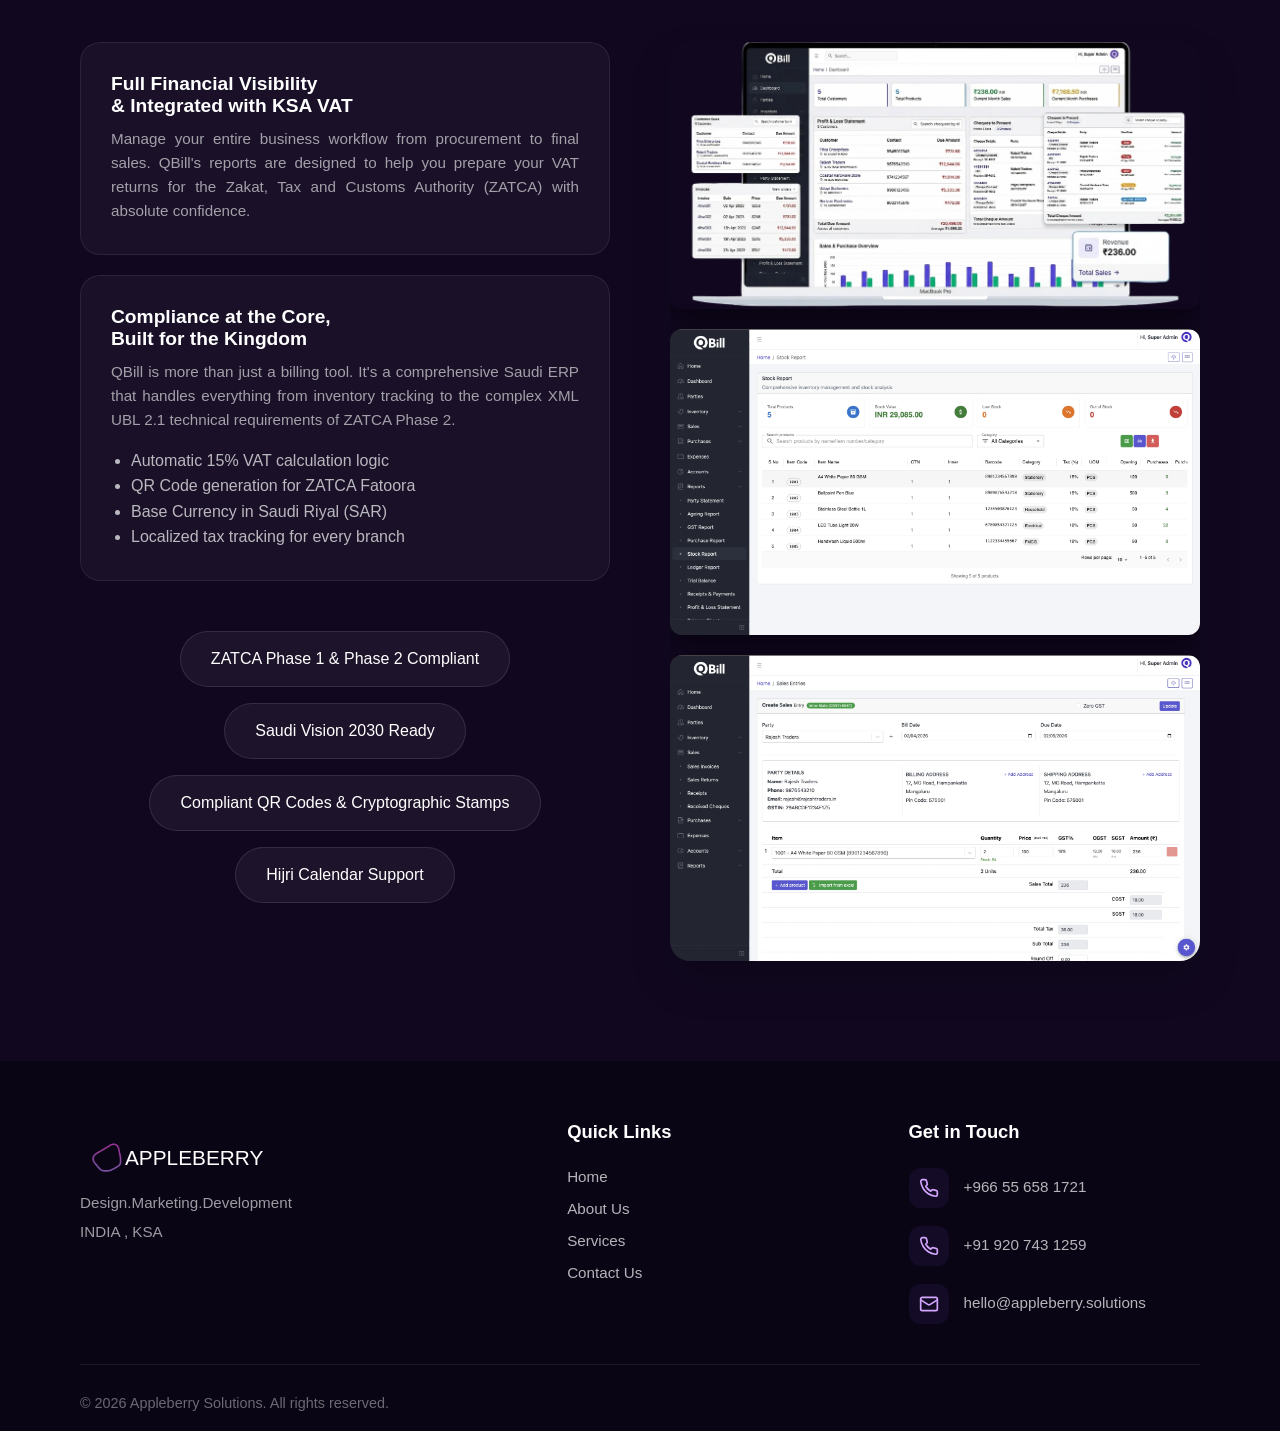
<file: apple/services.html>
<!DOCTYPE html>
<html lang="en">

<head>
    <meta charset="UTF-8">
    <meta name="viewport" content="width=device-width, initial-scale=1.0">
    <title>Appleberry Solutions — Digital Growth Partner for Ambitious Brands</title>
    <meta name="description"
        content="Appleberry Solutions helps businesses in Saudi Arabia grow online with powerful websites, e-commerce solutions, digital marketing, and professional visual content.">
    <link rel="icon" type="image/png" sizes="96x96" href="images/favicon-96x96.png">
    <link rel="apple-touch-icon" href="images/favicon-96x96.png">
    <link rel="preconnect" href="https://fonts.googleapis.com">
    <link rel="preconnect" href="https://fonts.gstatic.com" crossorigin>
    <link href="https://fonts.googleapis.com/css2?family=Caveat:wght@600&display=swap" rel="stylesheet">
    <link rel="stylesheet" href="styles.css">
    <style>
        p,
        .list-item-right p,
        .app-type-card p,
        .platform-card p,
        .process-step-h p {
            text-align: justify !important;
        }

        /* Layout adjustments to give justified text more width on desktop */
        @media (min-width: 993px) {
            #apps .service-split-layout {
                grid-template-columns: 0.7fr 1.3fr !important;
            }

            .platform-cards {
                grid-template-columns: repeat(2, 1fr) !important;
            }
        }
    </style>
</head>

<body>

    <!-- Fixed Navbar -->
    <nav class="navbar" id="navbar">
        <a href="index.html" class="nav-logo" style="text-decoration: none; color: inherit;">
            <img src="images/logo8-Photoroom.webp" alt="Logo" class="logo-icon">
            <span>APPLEBERRY</span>
        </a>

        <ul class="nav-links">
            <li><a href="index.html#home">HOME</a></li>
            <li><a href="about.html">ABOUT</a></li>
            <li class="nav-dropdown">
                <a href="services.html">SERVICES <span class="dropdown-arrow">▾</span></a>
                <ul class="dropdown-menu">
                    <li><a href="services.html#branding">Design & Branding</a></li>
                    <li><a href="services.html#marketing">Digital Marketing</a></li>
                    <li><a href="services.html#video">Video & Motion</a></li>
                    <li><a href="services.html#web">Web Solutions</a></li>
                    <li><a href="services.html#ecommerce">E-Commerce</a></li>
                    <li><a href="services.html#apps">App Development</a></li>
                    <li><a href="services.html#email">Email Solutions</a></li>
                    <li><a href="services.html#qbill">Accounting Software</a></li>
                </ul>
            </li>
            <li><a href="contact.html">CONTACT</a></li>
        </ul>

        <div class="nav-actions">
            <a href="contact.html" class="btn-primary">CONTACT &rarr;</a>
        </div>

        <!-- Mobile menu toggle -->
        <button class="mobile-menu-toggle" id="mobileMenuToggle" aria-label="Toggle menu">
            <span></span><span></span><span></span>
        </button>
    </nav>

    <!-- Atmospheric Lighting Background -->
    <div class="bg-clouds">
        <div class="cloud cloud-1"></div>
        <div class="cloud cloud-2"></div>
        <div class="cloud cloud-3"></div>
        <div class="cloud cloud-4"></div>
        <div class="cloud cloud-5"></div>
    </div>


    <!-- SECTION 5: DESIGN & BRANDING -->
    <!-- ═══════════════════════════════════════════ -->
    <section class="section section-light" id="branding">
        <div class="section-container">
            <div class="service-split-layout">
                <div class="service-content">
                    <h2 class="section-heading dark animate-on-scroll">Design & <span
                            class="text-gradient">Branding</span></h2>
                    <div class="section-subtitle animate-on-scroll">Build a Brand People Remember</div>
                    <p class="section-intro dark animate-on-scroll">
                        Your brand is more than a logo. It is how customers recognize, remember, and experience your
                        business. Our creative team develops professional and consistent visual identities designed
                        around your
                        business
                        objectives and target audience.
                    </p>

                    <div class="minimal-service-list animate-on-scroll">
                        <div class="minimal-list-item">
                            <div class="list-item-left">
                                <h4>Brand Identity Design</h4>
                                <div class="list-dot"></div>
                            </div>
                            <div class="list-item-right">
                                <p>Create a distinctive visual identity that communicates your brand's personality and
                                    positioning.</p>
                            </div>
                        </div>
                        <div class="minimal-list-item">
                            <div class="list-item-left">
                                <h4>Brand Guidelines</h4>
                                <div class="list-dot"></div>
                            </div>
                            <div class="list-item-right">
                                <p>Establish clear standards for maintaining a consistent brand across every platform.
                                </p>
                            </div>
                        </div>
                        <div class="minimal-list-item">
                            <div class="list-item-left">
                                <h4>Company Profiles</h4>
                                <div class="list-dot"></div>
                            </div>
                            <div class="list-item-right">
                                <p>Professional company profiles designed to communicate your business clearly and build
                                    credibility.</p>
                            </div>
                        </div>
                        <div class="minimal-list-item">
                            <div class="list-item-left">
                                <h4>Product Catalogue Design</h4>
                                <div class="list-dot"></div>
                            </div>
                            <div class="list-item-right">
                                <p>Modern, attractive catalogues that showcase your products and services effectively.
                                </p>
                            </div>
                        </div>
                        <div class="minimal-list-item">
                            <div class="list-item-left">
                                <h4>Packaging Design</h4>
                                <div class="list-dot"></div>
                            </div>
                            <div class="list-item-right">
                                <p>Creative packaging that strengthens brand recognition and helps your products stand
                                    out.</p>
                            </div>
                        </div>
                        <div class="minimal-list-item">
                            <div class="list-item-left">
                                <h4>Advertising Creatives</h4>
                                <div class="list-dot"></div>
                            </div>
                            <div class="list-item-right">
                                <p>High-impact creatives designed for digital advertising and social media campaigns.
                                </p>
                            </div>
                        </div>
                        <div class="minimal-list-item">
                            <div class="list-item-left">
                                <h4>Outdoor Advertising</h4>
                                <div class="list-dot"></div>
                            </div>
                            <div class="list-item-right">
                                <p>Creative designs for billboards, signage, banners, and other outdoor advertising
                                    applications.</p>
                            </div>
                        </div>
                        <div class="minimal-list-item">
                            <div class="list-item-left">
                                <h4>Print Materials</h4>
                                <div class="list-dot"></div>
                            </div>
                            <div class="list-item-right">
                                <p>Professional business cards, letterheads, envelopes, brochures, and other corporate
                                    materials.</p>
                            </div>
                        </div>
                    </div>
                    <div class="section-cta animate-on-scroll" style="text-align: left; margin-top: 40px;">
                        <a href="contact.html" class="btn-primary-large">Build Your Brand &rarr;</a>
                    </div>
                </div>

                <div class="service-image-col animate-on-scroll">
                    <img src="images/service1.webp" alt="Design & Branding" loading=\"lazy\">
                </div>
            </div>
        </div>
    </section>

    <!-- ═══════════════════════════════════════════ -->
    <!-- SECTION 6: DIGITAL MARKETING -->
    <!-- ═══════════════════════════════════════════ -->
    <section class="section section-dark" id="marketing">
        <div class="section-container">
            <div class="service-split-layout">
                <div class="service-content">
                    <h2 class="section-heading animate-on-scroll">Digital <span class="text-gradient">Marketing</span>
                    </h2>
                    <div class="section-subtitle animate-on-scroll">Turn Visibility Into Growth</div>
                    <p class="section-intro animate-on-scroll">
                        Being online isn't enough. Your business needs to be seen by the right audience, at the right
                        time, with
                        the right message. We develop customized digital marketing strategies based on your business
                        objectives,
                        target audience,
                        and market.
                    </p>

                    <div class="minimal-service-list animate-on-scroll">
                        <div class="minimal-list-item">
                            <div class="list-item-left">
                                <h4>Social Media Management</h4>
                                <div class="list-dot"></div>
                            </div>
                            <div class="list-item-right">
                                <p>Strategy, content creation, publishing, community management, campaign management,
                                    and performance analysis.</p>
                            </div>
                        </div>
                        <div class="minimal-list-item">
                            <div class="list-item-left">
                                <h4>Paid Ads</h4>
                                <div class="list-dot"></div>
                            </div>
                            <div class="list-item-right">
                                <p>Targeted campaigns designed to increase awareness, engagement, leads, and
                                    conversions, and data-driven paid search campaigns focused on reaching customers
                                    actively searching for your products or services through googles ads and Meta ad
                                    campaigns.</p>
                            </div>
                        </div>
                        <div class="minimal-list-item">
                            <div class="list-item-left">
                                <h4>SEO</h4>
                                <div class="list-dot"></div>
                            </div>
                            <div class="list-item-right">
                                <p>Improve your search visibility, attract qualified traffic, and build sustainable
                                    organic growth.</p>
                            </div>
                        </div>
                        <div class="minimal-list-item">
                            <div class="list-item-left">
                                <h4>Email Marketing</h4>
                                <div class="list-dot"></div>
                            </div>
                            <div class="list-item-right">
                                <p>Strategic email campaigns designed to nurture prospects, engage customers, and drive
                                    conversions.</p>
                            </div>
                        </div>

                    </div>
                    <div class="section-cta animate-on-scroll" style="text-align: left; margin-top: 40px;">
                        <a href="contact.html" class="btn-primary-large">Grow Your Online Presence &rarr;</a>
                    </div>
                </div>

                <div class="service-image-col animate-on-scroll">
                    <img src="images/service2.webp" alt="Digital Marketing" loading=\"lazy\">
                </div>
            </div>
        </div>
    </section>

    <!-- ═══════════════════════════════════════════ -->
    <!-- SECTION 7: VIDEO & MOTION -->
    <!-- ═══════════════════════════════════════════ -->
    <section class="section section-light" id="video">
        <div class="section-container">
            <div class="service-split-layout">
                <div class="service-content">
                    <h2 class="section-heading dark animate-on-scroll">Video & <span class="text-gradient">Motion
                            Content</span></h2>
                    <div class="section-subtitle animate-on-scroll">Tell Your Story. Capture Attention. Drive Action.
                    </div>
                    <p class="section-intro dark animate-on-scroll">
                        People connect with stories, visuals, and experiences. We create professional video content that
                        helps
                        businesses communicate their brand, products,
                        services, and ideas with clarity and impact.
                    </p>

                    <div class="minimal-service-list animate-on-scroll">
                        <div class="minimal-list-item">
                            <div class="list-item-left">
                                <h4>Corporate Videos</h4>
                                <div class="list-dot"></div>
                            </div>
                            <div class="list-item-right">
                                <p>Professional videos for company presentations, brand communication, marketing, and
                                    corporate storytelling.</p>
                            </div>
                        </div>
                        <div class="minimal-list-item">
                            <div class="list-item-left">
                                <h4>Animated Videos</h4>
                                <div class="list-dot"></div>
                            </div>
                            <div class="list-item-right">
                                <p>Creative animation that simplifies complex ideas and makes your message easier to
                                    understand and remember.</p>
                            </div>
                        </div>
                        <div class="minimal-list-item">
                            <div class="list-item-left">
                                <h4>Motion Ads</h4>
                                <div class="list-dot"></div>
                            </div>
                            <div class="list-item-right">
                                <p>Attention-grabbing motion graphics designed for digital advertising and social media
                                    campaigns.</p>
                            </div>
                        </div>
                        <div class="minimal-list-item">
                            <div class="list-item-left">
                                <h4>Professional Video Presentations</h4>
                                <div class="list-dot"></div>
                            </div>
                            <div class="list-item-right">
                                <p>Transform your business information into a professional, engaging, and visually
                                    compelling presentation for marketing, sales, and corporate communication.</p>
                            </div>
                        </div>
                    </div>
                    <div class="section-cta animate-on-scroll" style="text-align: left; margin-top: 40px;">
                        <a href="contact.html" class="btn-primary-large">Create Your Video &rarr;</a>
                    </div>
                </div>

                <div class="service-image-col animate-on-scroll">
                    <img src="images/service3.webp" alt="Video & Motion Content" loading=\"lazy\">
                </div>
            </div>
        </div>
    </section>

    <!-- ═══════════════════════════════════════════ -->
    <!-- SECTION 8: WEB SOLUTIONS -->
    <!-- ═══════════════════════════════════════════ -->
    <section class="section section-dark" id="web">
        <div class="section-container">
            <div class="service-split-layout">
                <div class="service-content">
                    <h2 class="section-heading animate-on-scroll">Web <span class="text-gradient">Solutions</span></h2>
                    <div class="section-subtitle animate-on-scroll">Websites Built for Business Growth</div>
                    <p class="section-intro animate-on-scroll">
                        Your website is often the first interaction customers have with your business.
                        We design and develop modern, responsive, SEO-friendly websites that combine great design,
                        performance, functionality, and user experience.
                    </p>

                    <div class="minimal-service-list animate-on-scroll">
                        <div class="minimal-list-item">
                            <div class="list-item-left">
                                <h4>Corporate Websites</h4>
                                <div class="list-dot"></div>
                            </div>
                            <div class="list-item-right">
                                <p>Scalable and secure web solutions tailored for large organizations and enterprises.
                                </p>
                            </div>
                        </div>
                        <div class="minimal-list-item">
                            <div class="list-item-left">
                                <h4>Business Websites</h4>
                                <div class="list-dot"></div>
                            </div>
                            <div class="list-item-right">
                                <p>Professional online presences that showcase your services and build customer trust.
                                </p>
                            </div>
                        </div>
                        <div class="minimal-list-item">
                            <div class="list-item-left">
                                <h4>Landing Pages</h4>
                                <div class="list-dot"></div>
                            </div>
                            <div class="list-item-right">
                                <p>High-converting, focused pages designed specifically for marketing campaigns and lead
                                    generation.</p>
                            </div>
                        </div>
                        <div class="minimal-list-item">
                            <div class="list-item-left">
                                <h4>Custom Web Applications</h4>
                                <div class="list-dot"></div>
                            </div>
                            <div class="list-item-right">
                                <p>Bespoke digital tools and web apps engineered to solve your unique business
                                    challenges, with flawless performance across all devices and built-in technical
                                    optimization to rank higher on search engines.</p>
                            </div>
                        </div>
                        <div class="minimal-list-item">
                            <div class="list-item-left">
                                <h4>UI/UX Design</h4>
                                <div class="list-dot"></div>
                            </div>
                            <div class="list-item-right">
                                <p>Intuitive, user-centered interfaces that deliver seamless and engaging digital
                                    experiences.</p>
                            </div>
                        </div>
                        <div class="minimal-list-item">
                            <div class="list-item-left">
                                <h4>Website Maintenance & Support</h4>
                                <div class="list-dot"></div>
                            </div>
                            <div class="list-item-right">
                                <p>Ongoing technical support, security updates, and active performance monitoring.</p>
                            </div>
                        </div>
                    </div>
                    <div class="section-cta animate-on-scroll" style="text-align: left; margin-top: 40px;">
                        <a href="contact.html" class="btn-primary-large">Build Your Website &rarr;</a>
                    </div>
                </div>

                <div class="service-image-col animate-on-scroll">
                    <img src="images/service4.webp" alt="Web Solutions" loading=\"lazy\">
                </div>
            </div>
        </div>
    </section>

    <!-- ═══════════════════════════════════════════ -->
    <!-- SECTION 9: E-COMMERCE -->
    <!-- ═══════════════════════════════════════════ -->
    <section class="section section-light" id="ecommerce">
        <div class="section-container">
            <h2 class="section-heading dark animate-on-scroll">E-Commerce <span class="text-gradient">Development</span>
            </h2>
            <div class="section-subtitle animate-on-scroll">Turn Your Store Into a Digital Business</div>
            <p class="section-intro dark animate-on-scroll">
                We build scalable e-commerce platforms designed to provide customers with a smooth and secure
                shopping experience—from discovering products to completing checkout.
            </p>

            <div class="ecom-content">
                <div class="ecom-features animate-on-scroll">
                    <h3 class="ecom-subtitle">Our solutions include:</h3>
                    <div class="ecom-list">
                        <div class="ecom-item glass-panel-light">Online Store Development</div>
                        <div class="ecom-item glass-panel-light">Product & Catalogue Management</div>
                        <div class="ecom-item glass-panel-light">Payment Gateway Integration</div>
                        <div class="ecom-item glass-panel-light">Inventory Management</div>
                        <div class="ecom-item glass-panel-light">POS Integration</div>
                        <div class="ecom-item glass-panel-light">Warehouse Integration</div>
                        <div class="ecom-item glass-panel-light">Shipping & Delivery Integration</div>
                        <div class="ecom-item glass-panel-light">Third-Party Integrations</div>
                        <div class="ecom-item glass-panel-light">Mobile-responsive Storefronts</div>
                        <div class="ecom-item glass-panel-light">E-commerce Support & Maintenance</div>
                    </div>
                </div>

                <div class="platforms-grid animate-on-scroll">
                    <h3 class="ecom-subtitle">Platforms</h3>
                    <div class="platform-cards">
                        <div class="platform-card glass-panel-light">
                            <h4>Shopify</h4>
                            <p>Professional Shopify store development, customization, integrations, and optimization.
                            </p>
                        </div>
                        <div class="platform-card glass-panel-light">
                            <h4>WooCommerce</h4>
                            <p>Flexible and scalable online stores built on WordPress and WooCommerce.</p>
                        </div>
                        <div class="platform-card glass-panel-light">
                            <h4>Magento</h4>
                            <p>Custom Magento development and support for businesses requiring powerful e-commerce
                                capabilities.</p>
                        </div>
                    </div>
                </div>
            </div>
            <div class="section-cta animate-on-scroll">
                <a href="contact.html" class="btn-primary-large">Start Selling Online &rarr;</a>
            </div>
        </div>
    </section>

    <!-- ═══════════════════════════════════════════ -->
    <!-- SECTION 10: APP DEVELOPMENT -->
    <!-- ═══════════════════════════════════════════ -->
    <section class="section section-dark" id="apps">
        <div class="section-container">
            <h2 class="section-heading animate-on-scroll">App <span class="text-gradient">Development</span></h2>
            <div class="section-subtitle animate-on-scroll">Turn Your Idea Into an App</div>
            <p class="section-intro animate-on-scroll" style="margin-bottom: 60px;">
                From concept to deployment, we help businesses transform ideas into user-friendly mobile applications.
                Our approach combines strategy, UI/UX design, technology, and development to create applications
                built around real user needs.
            </p>

            <div class="service-split-layout">
                <div class="service-image-col animate-on-scroll">
                    <img src="images/service-app.webp" alt="App Development" loading=\"lazy\">
                </div>

                <div class="service-content">
                    <div class="app-types animate-on-scroll">
                        <div class="app-type-card glass-panel">
                            <h4>Native App Development</h4>
                            <p>High-performance applications built specifically for individual mobile platforms.</p>
                        </div>
                        <div class="app-type-card glass-panel">
                            <h4>Hybrid App Development</h4>
                            <p>Efficient cross-platform solutions that help businesses launch faster while maintaining
                                flexibility.</p>
                        </div>
                    </div>

                    <div class="dev-process animate-on-scroll">
                        <h3 class="process-subtitle">Our Development Process</h3>
                        <div class="process-steps-horizontal">
                            <div class="process-step-h">
                                <div class="step-number">01</div>
                                <h4>Discover</h4>
                                <p>We understand your idea, business objectives, users, and requirements.</p>
                            </div>
                            <div class="process-step-h">
                                <div class="step-number">02</div>
                                <h4>Design</h4>
                                <p>We create intuitive UI/UX experiences designed around your users.</p>
                            </div>
                            <div class="process-step-h">
                                <div class="step-number">03</div>
                                <h4>Develop</h4>
                                <p>Our development team transforms the concept into a functional application.</p>
                            </div>
                            <div class="process-step-h">
                                <div class="step-number">04</div>
                                <h4>Test</h4>
                                <p>We test performance, usability, security, and functionality.</p>
                            </div>
                            <div class="process-step-h">
                                <div class="step-number">05</div>
                                <h4>Launch</h4>
                                <p>We deploy your application and help you take it to the market.</p>
                            </div>
                        </div>
                    </div>

                    <div class="section-cta animate-on-scroll" style="margin-top: 40px; text-align: left;">
                        <a href="contact.html" class="btn-primary-large">Build Your App &rarr;</a>
                    </div>
                </div>
            </div>
        </div>
    </section>

    <!-- ═══════════════════════════════════════════ -->
    <!-- SECTION 11: EMAIL SOLUTIONS -->
    <!-- ═══════════════════════════════════════════ -->
    <section class="section section-light" id="email">
        <div class="section-container">
            <h2 class="section-heading dark animate-on-scroll">Email <span class="text-gradient">Solutions</span></h2>
            <div class="section-subtitle animate-on-scroll">Connect. Engage. Convert.</div>
            <p class="section-intro dark animate-on-scroll" style="margin-bottom: 60px;">
                Email remains one of the most effective channels for building customer relationships and generating
                repeat business. We help businesses develop email strategies that support:
            </p>

            <div class="service-split-layout">
                <div class="service-content">
                    <div class="email-grid animate-on-scroll">
                        <div class="email-pill glass-panel-light">Customer Communication</div>
                        <div class="email-pill glass-panel-light">Promotional Campaigns</div>
                        <div class="email-pill glass-panel-light">Lead Nurturing</div>
                        <div class="email-pill glass-panel-light">Customer Engagement</div>
                        <div class="email-pill glass-panel-light">Marketing Automation</div>
                        <div class="email-pill glass-panel-light">Email Campaign Management</div>
                    </div>
                    <div class="section-cta animate-on-scroll" style="margin-top: 40px; text-align: left;">
                        <a href="contact.html" class="btn-primary-large">Start Your Email Strategy &rarr;</a>
                    </div>
                </div>

                <div class="service-image-col animate-on-scroll">
                    <img src="images/service-email.webp" alt="Email Solutions" loading=\"lazy\">
                </div>
            </div>
        </div>
    </section>

    <!-- ═══════════════════════════════════════════ -->
    <!-- SECTION 12: QBILL ERP -->
    <!-- ═══════════════════════════════════════════ -->
    <section class="section section-dark" id="qbill">
        <div class="section-container">
            <div class="animate-on-scroll"
                style="display: flex; align-items: flex-start; flex-wrap: wrap; column-gap: 340px; row-gap: 24px; margin-bottom: 20px;">
                <h2 class="section-heading" style="margin-bottom: 0;">Accounting <span
                        class="text-gradient">Software</span></h2>
                <div
                    style="background: rgba(255, 255, 255, 0.95); padding: 10px 20px; border-radius: 10px; box-shadow: 0 5px 20px rgba(0,0,0,0.2);">
                    <img src="images/logo-dark.png" alt="QBill Logo" style="height: 40px; display: block;"
                        loading="lazy">
                </div>
            </div>
            <div class="section-subtitle animate-on-scroll text-gradient"
                style="font-weight: 700; font-size: 1.6rem; letter-spacing: -0.02em; display: inline-block; margin-bottom: 8px;">
                QBill ERP</div>
            <p class="section-intro animate-on-scroll" style="margin-bottom: 60px;">
                From procurement to final sales, QBill brings your business operations together in one platform.
            </p>

            <div class="service-split-layout">
                <div class="service-content">
                    <div class="app-types animate-on-scroll" style="display: flex; flex-direction: column; gap: 20px;">
                        <div class="app-type-card glass-panel" style="height: 100%;">
                            <h4>Full Financial Visibility <br>&amp; Integrated with KSA VAT</h4>
                            <p>Manage your entire business workflow from procurement to final sales. QBill's reports are
                                designed to help you prepare your VAT returns for the Zakat, Tax and Customs Authority
                                (ZATCA) with absolute confidence.</p>
                        </div>
                        <div class="app-type-card glass-panel" style="height: 100%;">
                            <h4>Compliance at the Core, <br>Built for the Kingdom</h4>
                            <p>QBill is more than just a billing tool. It's a comprehensive Saudi ERP that handles
                                everything from inventory tracking to the complex XML UBL 2.1 technical requirements of
                                ZATCA Phase 2.</p>
                            <ul
                                style="color: rgba(255, 255, 255, 0.7); line-height: 1.6; margin-top: 15px; margin-bottom: 0; padding-left: 20px;">
                                <li>Automatic 15% VAT calculation logic</li>
                                <li>QR Code generation for ZATCA Fatoora</li>
                                <li>Base Currency in Saudi Riyal (SAR)</li>
                                <li>Localized tax tracking for every branch</li>
                            </ul>
                        </div>
                    </div>

                    <div class="email-grid animate-on-scroll" style="margin-top: 20px;">
                        <div class="email-pill"
                            style="background: rgba(255, 255, 255, 0.05); color: #fff; border: 1px solid rgba(255, 255, 255, 0.1);">
                            ZATCA Phase 1 &amp; Phase 2 Compliant</div>
                        <div class="email-pill"
                            style="background: rgba(255, 255, 255, 0.05); color: #fff; border: 1px solid rgba(255, 255, 255, 0.1);">
                            Saudi Vision 2030 Ready</div>
                        <div class="email-pill"
                            style="background: rgba(255, 255, 255, 0.05); color: #fff; border: 1px solid rgba(255, 255, 255, 0.1);">
                            Compliant QR Codes &amp; Cryptographic Stamps</div>
                        <div class="email-pill"
                            style="background: rgba(255, 255, 255, 0.05); color: #fff; border: 1px solid rgba(255, 255, 255, 0.1);">
                            Hijri Calendar Support</div>
                    </div>
                </div>

                <div class="service-image-col animate-on-scroll">
                    <img src="images/qbill-home.webp" alt="QBill Dashboard"
                        style="width: 100%; border-radius: 12px; box-shadow: 0 10px 30px rgba(0,0,0,0.5); margin-bottom: 20px;"
                        loading="lazy">
                    <img src="images/qbill-classic02.webp" alt="QBill Invoice Example 1"
                        style="width: 100%; border-radius: 12px; box-shadow: 0 10px 30px rgba(0,0,0,0.5); margin-bottom: 20px;"
                        loading=\"lazy\">
                    <img src="images/qbill-classic03.webp" alt="QBill Invoice Example 2"
                        style="width: 100%; border-radius: 12px; box-shadow: 0 10px 30px rgba(0,0,0,0.5);"
                        loading=\"lazy\">
                </div>
            </div>
        </div>
    </section>

    <!-- ═══════════════════════════════════════════ -->
    <!-- FOOTER -->
    <footer class="site-footer">
        <div class="section-container">
            <div class="footer-top">
                <div class="footer-brand">
                    <div class="footer-logo">
                        <img src="images/logo-main.webp" alt="Appleberry" class="logo-icon">
                        <span>Appleberry</span>
                    </div>
                    <p class="footer-desc">Design.Marketing.Development</p>
                    <p class="footer-desc" style="margin-top: 5px;">INDIA , KSA</p>
                </div>

                <div class="footer-links-col">
                    <h4 class="footer-heading">Quick Links</h4>
                    <ul class="footer-links">
                        <li><a href="index.html">Home</a></li>
                        <li><a href="about.html">About Us</a></li>
                        <li><a href="services.html">Services</a></li>
                        <li><a href="contact.html">Contact Us</a></li>
                    </ul>
                </div>

                <div class="footer-contact-col">
                    <h4 class="footer-heading">Get in Touch</h4>
                    <ul class="footer-contact-list">
                        <li>
                            <div class="contact-icon"><svg xmlns="http://www.w3.org/2000/svg" width="20" height="20"
                                    viewBox="0 0 24 24" fill="none" stroke="currentColor" stroke-width="2"
                                    stroke-linecap="round" stroke-linejoin="round">
                                    <path
                                        d="M22 16.92v3a2 2 0 0 1-2.18 2 19.79 19.79 0 0 1-8.63-3.07 19.5 19.5 0 0 1-6-6 19.79 19.79 0 0 1-3.07-8.67A2 2 0 0 1 4.11 2h3a2 2 0 0 1 2 1.72 12.84 12.84 0 0 0 .7 2.81 2 2 0 0 1-.45 2.11L8.09 9.91a16 16 0 0 0 6 6l1.27-1.27a2 2 0 0 1 2.11-.45 12.84 12.84 0 0 0 2.81.7A2 2 0 0 1 22 16.92z">
                                    </path>
                                </svg></div>
                            <span>+966 55 658 1721</span>
                        </li>
                        <li>
                            <div class="contact-icon"><svg xmlns="http://www.w3.org/2000/svg" width="20" height="20"
                                    viewBox="0 0 24 24" fill="none" stroke="currentColor" stroke-width="2"
                                    stroke-linecap="round" stroke-linejoin="round">
                                    <path
                                        d="M22 16.92v3a2 2 0 0 1-2.18 2 19.79 19.79 0 0 1-8.63-3.07 19.5 19.5 0 0 1-6-6 19.79 19.79 0 0 1-3.07-8.67A2 2 0 0 1 4.11 2h3a2 2 0 0 1 2 1.72 12.84 12.84 0 0 0 .7 2.81 2 2 0 0 1-.45 2.11L8.09 9.91a16 16 0 0 0 6 6l1.27-1.27a2 2 0 0 1 2.11-.45 12.84 12.84 0 0 0 2.81.7A2 2 0 0 1 22 16.92z">
                                    </path>
                                </svg></div>
                            <span>+91 920 743 1259</span>
                        </li>
                        <li>
                            <div class="contact-icon"><svg xmlns="http://www.w3.org/2000/svg" width="20" height="20"
                                    viewBox="0 0 24 24" fill="none" stroke="currentColor" stroke-width="2"
                                    stroke-linecap="round" stroke-linejoin="round">
                                    <rect width="20" height="16" x="2" y="4" rx="2"></rect>
                                    <path d="m22 7-8.97 5.7a1.94 1.94 0 0 1-2.06 0L2 7"></path>
                                </svg></div>
                            <span>hello@appleberry.solutions</span>
                        </li>
                    </ul>
                </div>
            </div>

            <div class="footer-bottom">
                <p class="footer-copy">&copy; 2026 Appleberry Solutions. All rights reserved.</p>
            </div>
        </div>
    </footer>

    <!-- Scroll to Top Button -->
    <a href="#" class="scroll-top" id="scrollTopBtn" aria-label="Scroll to top">
        <svg viewBox="0 0 24 24" fill="none" stroke="currentColor" stroke-width="2" stroke-linecap="round"
            stroke-linejoin="round">
            <polyline points="18 15 12 9 6 15"></polyline>
        </svg>
    </a>

    <!-- WhatsApp Floating Button -->
    <a href="https://api.whatsapp.com/send?phone=919207431259&text=Hello,%20team%20Appleberry!%F0%9F%91%8B"
        class="whatsapp-float" target="_blank" aria-label="Chat with us on WhatsApp">
        <svg viewBox="0 0 32 32" fill="currentColor">
            <path
                d="M16.002 0c-8.835 0-16.002 7.165-16.002 15.998 0 2.805 0.735 5.545 2.132 7.97l-2.132 7.795 7.973-2.091c2.383 1.282 5.074 1.956 7.842 1.956 8.835 0 16.002-7.162 16.002-15.995 0-8.835-7.165-16.002-16.002-16.002zM16.002 29.319c-2.427 0-4.802-0.627-6.903-1.815l-0.495-0.292-4.733 1.242 1.261-4.613-0.32-0.51c-1.305-2.072-1.996-4.48-1.996-6.953 0-7.562 6.155-13.722 13.722-13.722 7.565 0 13.722 6.157 13.722 13.722 0 7.565-6.155 13.725-13.722 13.725zM23.535 20.158c-0.413-0.207-2.441-1.206-2.822-1.343-0.378-0.138-0.655-0.207-0.932 0.207-0.276 0.415-1.068 1.343-1.309 1.62-0.24 0.276-0.482 0.31-0.895 0.102-0.413-0.207-1.745-0.643-3.324-2.052-1.229-1.096-2.062-2.451-2.302-2.865-0.24-0.415-0.026-0.638 0.182-0.843 0.185-0.185 0.413-0.482 0.62-0.725 0.207-0.24 0.276-0.413 0.413-0.688 0.138-0.276 0.069-0.517-0.035-0.725-0.102-0.207-0.932-2.247-1.275-3.076-0.334-0.806-0.673-0.697-0.932-0.71-0.24-0.012-0.517-0.015-0.792-0.015s-0.725 0.102-1.103 0.517c-0.378 0.415-1.447 1.415-1.447 3.453s1.482 4.004 1.688 4.28c0.207 0.276 2.922 4.462 7.079 6.257 0.99 0.428 1.763 0.683 2.366 0.875 0.995 0.315 1.9 0.27 2.612 0.163 0.801-0.118 2.441-0.998 2.787-1.961 0.345-0.966 0.345-1.795 0.24-1.961-0.102-0.17-0.378-0.275-0.792-0.481z">
            </path>
        </svg>
    </a>

    <script src="script.js"></script>
</body>

</html>
</file>
<file: apple/styles.css>
@import url('https://fonts.googleapis.com/css2?family=Outfit:wght@300;400;500;600;700;800&display=swap');

:root {
    --text-dark: #5C3D4B;
    /* Deep muted purple/brown for text */
    --text-muted: #8A7A85;

    --bg-card-1: linear-gradient(135deg, rgba(237, 233, 254, 0.7) 0%, rgba(224, 231, 255, 0.5) 100%);
    --bg-card-2: linear-gradient(135deg, rgba(224, 242, 254, 0.7) 0%, rgba(219, 234, 254, 0.5) 100%);
    --bg-card-3: linear-gradient(135deg, rgba(252, 231, 243, 0.7) 0%, rgba(251, 207, 232, 0.5) 100%);

    --glass-border: 1px solid rgba(255, 255, 255, 0.8);
    --glass-shadow: 0 20px 40px rgba(0, 0, 0, 0.03);

    --purple-primary: #8a5af4;
    --purple-deep: #7138c5;
    --dark-bg: #110820;
    --dark-bg-alt: #1a0a2e;
    --light-bg: #f8f2ff;
    --light-bg-alt: #ffffff;
}

* {
    margin: 0;
    padding: 0;
    box-sizing: border-box;
}

html {}

img {
    max-width: 100%;
    height: auto;
}

body {
    font-family: "Helvetica Neue", "Helvetica Haas Grotesk Display", sans-serif;
    color: var(--text-dark);
    min-height: 100vh;
    overflow-x: hidden;
    background:
        radial-gradient(ellipse 60% 45% at 25% 35%,
            rgba(255, 255, 255, 0.2) 0%,
            rgba(255, 255, 255, 0) 70%),
        radial-gradient(ellipse 55% 50% at 75% 35%,
            rgba(220, 190, 255, 0.8) 0%,
            rgba(220, 190, 255, 0) 70%),
        radial-gradient(ellipse 70% 55% at 50% 100%,
            rgba(145, 75, 225, 0.9) 0%,
            rgba(145, 75, 225, 0) 75%),
        linear-gradient(180deg,
            #f8f2ff 0%,
            #dfc8ff 35%,
            #a968e8 78%,
            #7138c5 100%);
    background-attachment: fixed;
}

.page-container {
    max-width: 1400px;
    margin: 0 auto;
    padding: 0 40px;
    padding-top: 80px;
    /* offset for fixed navbar */
    position: relative;
    min-height: 100vh;
    display: flex;
    flex-direction: column;
}

/* ══════════════════════════════════════════════ */
/* FIXED NAVBAR                                   */
/* ══════════════════════════════════════════════ */
.navbar {
    display: flex;
    justify-content: space-between;
    align-items: center;
    padding: 16px 40px;
    width: 100%;
    position: fixed;
    top: 0;
    left: 0;
    z-index: 1000;
    background: transparent;
    border-bottom: none;
    transition: background 0.3s ease, box-shadow 0.3s ease;
}

body.home .navbar {
    background: transparent;
}

body:not(.home) .navbar,
.navbar.scrolled {
    background: rgba(255, 255, 255, 0.7);
    backdrop-filter: blur(12px);
    -webkit-backdrop-filter: blur(12px);
    box-shadow: 0 4px 30px rgba(0, 0, 0, 0.05);
}

.nav-links {
    display: flex;
    gap: 30px;
    list-style: none;
}

.nav-links a {
    text-decoration: none;
    color: var(--text-dark);
    font-size: 0.95rem;
    font-weight: 600;
    transition: 0.3s;
}

.nav-links a:hover {
    color: var(--purple-primary);
}

/* Dropdown */
.nav-dropdown {
    position: relative;
}

.dropdown-arrow {
    font-size: 0.7em;
    margin-left: 2px;
}

.dropdown-menu {
    position: absolute;
    top: 100%;
    left: 50%;
    transform: translateX(-50%);
    background: rgba(255, 255, 255, 0.95);
    backdrop-filter: blur(20px);
    -webkit-backdrop-filter: blur(20px);
    border-radius: 16px;
    padding: 12px 0;
    min-width: 220px;
    box-shadow: 0 20px 60px rgba(0, 0, 0, 0.12);
    border: 1px solid rgba(255, 255, 255, 0.8);
    list-style: none;
    opacity: 0;
    visibility: hidden;
    transform: translateX(-50%) translateY(10px);
    transition: all 0.3s ease;
    margin-top: 12px;
}

.nav-dropdown:hover .dropdown-menu {
    opacity: 1;
    visibility: visible;
    transform: translateX(-50%) translateY(0);
}

.dropdown-menu li a {
    display: block;
    padding: 10px 24px;
    font-size: 0.9rem;
    font-weight: 500;
    color: var(--text-dark);
    white-space: nowrap;
}

.dropdown-menu li a:hover {
    background: rgba(138, 90, 244, 0.08);
    color: var(--purple-primary);
}

.nav-logo {
    display: flex;
    align-items: center;
    gap: 8px;
    font-weight: 500;
    font-size: 1.1rem;
    color: var(--text-dark);
}

.nav-logo .logo-icon {
    height: 48px;
    width: auto;
    margin-top: -10px;
    margin-bottom: -20px;
    position: relative;
    z-index: 10;
}

.footer-logo .logo-icon {
    height: 35px;
    width: auto;
}

.nav-actions {
    display: flex;
    align-items: center;
}

.mobile-menu-toggle {
    display: none;
    flex-direction: column;
    gap: 5px;
    background: none;
    border: none;
    cursor: pointer;
    padding: 5px;
}

.mobile-menu-toggle span {
    display: block;
    width: 24px;
    height: 2px;
    background: var(--text-dark);
    border-radius: 2px;
    transition: 0.3s;
}

.btn-primary {
    background: #8a5af4;
    color: #fff;
    text-decoration: none;
    padding: 12px 24px;
    border-radius: 50px;
    font-weight: 600;
    font-size: 0.95rem;
    transition: 0.3s;
}

.btn-primary:hover {
    background: #7138c5;
}

.bg-massive-text {
    position: absolute;
    top: 180px;
    left: 40px;
    font-size: 7.2vw;
    font-weight: 200;
    z-index: 0;
    letter-spacing: -0.03em;
    pointer-events: none;
    line-height: 1.1;
    display: flex;
    flex-direction: column;
}

.text-appleberry {
    color: #7644cb;
}

.text-solutions {
    color: #ffffff;
    margin-top: -20px;
}

.text-lets-grow {
    font-size: 1.5rem;
    color: #000000;
    font-weight: 500;
    letter-spacing: normal;
    margin-top: 5px;
    align-self: flex-start;
}

/* ══════════════════════════════════════════════ */
/* HERO SECTION (UNTOUCHED STYLES)                */
/* ══════════════════════════════════════════════ */
.hero {
    display: flex;
    flex-direction: column;
    padding: 40px 0;
    position: relative;
    z-index: 10;
    flex: 1;
}

.hero-body {
    display: flex;
    justify-content: space-between;
    align-items: stretch;
    width: 100%;
    flex: 1;
}

.hero-content {
    flex: 1;
    max-width: 650px;
    display: flex;
    flex-direction: column;
    align-items: flex-start;
}

.hero-content .btn-dark {
    margin-top: auto;
    margin-bottom: 20px;
    /* Slight offset from the absolute bottom */
}

.subtitle {
    font-size: 0.95rem;
    font-weight: 400;
    color: var(--text-muted);
    letter-spacing: 0.05em;
    margin-bottom: 10px;
    text-transform: uppercase;
}

.main-heading {
    font-size: 3.8rem;
    font-weight: 700;
    line-height: 1.15;
    color: var(--text-dark);
    margin-bottom: 15px;
    letter-spacing: -0.02em;
}

.text-purple {
    color: #8a5af4;
}

.hero-desc {
    font-size: 1.15rem;
    line-height: 1.5;
    color: var(--text-dark);
    margin-bottom: 30px;
    opacity: 0.85;
}

.btn-dark {
    background: #180b26;
    color: #fff;
    text-decoration: none;
    padding: 10px 40px;
    border-radius: 50px;
    font-weight: 500;
    font-size: 1.05rem;
    transition: 0.3s;
    display: inline-block;
    white-space: nowrap;
}

.btn-dark:hover {
    background: #000;
}

.hero-visual {
    position: relative;
    width: 100%;
    display: flex;
    justify-content: flex-end;
    align-items: center;
}

.floating-elements {
    position: relative;
    width: 100%;
    max-width: 550px;
    display: flex;
    justify-content: center;
    align-items: center;
}

.blob-main {
    width: 80%;
    /* 20% smaller */
    height: auto;
    position: relative;
    z-index: 2;
    animation: float-and-rotate 80s ease-in-out infinite;
}

@keyframes float-and-rotate {
    0% {
        transform: translate(0px, 0px) rotate(0deg);
    }

    20% {
        transform: translate(20px, -30px) rotate(72deg);
    }

    40% {
        transform: translate(-30px, 10px) rotate(144deg);
    }

    60% {
        transform: translate(-10px, -20px) rotate(216deg);
    }

    80% {
        transform: translate(20px, 20px) rotate(288deg);
    }

    100% {
        transform: translate(0px, 0px) rotate(360deg);
    }
}





/* Bottom elements */
.bottom-bar {
    display: flex;
    justify-content: space-between;
    align-items: center;
    width: 100%;
    margin-top: 40px;
    font-size: 0.85rem;
    font-weight: 500;
    letter-spacing: 0.05em;
    color: var(--text-dark);
    opacity: 0.7;
}

.pagination span {
    margin-right: 15px;
}

.pagination .active {
    border-bottom: 1px solid var(--text-dark);
    padding-bottom: 2px;
}

.categories span {
    margin-left: 15px;
}

/* ══════════════════════════════════════════════ */
/* SECTION BASE STYLES                            */
/* ══════════════════════════════════════════════ */
.section {
    padding: 100px 0;
    position: relative;
    overflow: hidden;
}

body:not(.home) .section:first-of-type {
    padding-top: 120px;
}

#contact.section {
    padding-top: 100px;
    padding-bottom: 60px;
}

.section-container {
    max-width: 1200px;
    margin: 0 auto;
    padding: 0 40px;
}

.section-label {
    display: inline-block;
    font-size: 0.85rem;
    font-weight: 600;
    letter-spacing: 0.15em;
    text-transform: uppercase;
    margin-bottom: 24px;
}

.section-dark .section-label {
    color: rgba(255, 255, 255, 0.7);
}

.section-light .section-label {
    color: var(--purple-primary);
}

.section-subtitle {
    font-size: 1.15rem;
    font-weight: 500;
    margin-bottom: 24px;
    letter-spacing: 0.02em;
}

.section-dark .section-subtitle {
    color: rgba(255, 255, 255, 0.7);
}

.section-light .section-subtitle {
    color: var(--text-muted);
}

.section-heading {
    font-size: 3.2rem;
    font-weight: 700;
    line-height: 1.15;
    color: #fff;
    margin-bottom: 20px;
    letter-spacing: -0.02em;
}

.section-heading.dark {
    color: var(--text-dark);
}

.text-gradient {
    background: linear-gradient(135deg, #a968e8, #d4a5ff);
    -webkit-background-clip: text;
    -webkit-text-fill-color: transparent;
    background-clip: text;
}

.section-intro {
    font-size: 1.15rem;
    line-height: 1.7;
    color: rgba(255, 255, 255, 0.7);
    margin-bottom: 50px;
    max-width: 800px;
    text-align: justify;
}

.service-split-layout {
    display: grid;
    grid-template-columns: 1fr 1fr;
    gap: 60px;
    align-items: start;
}

@media (max-width: 992px) {
    .service-split-layout {
        display: flex;
        flex-direction: column;
        gap: 20px;
    }

    .service-content {
        display: contents;
    }

    .service-split-layout .section-heading,
    .service-split-layout .section-subtitle,
    .service-split-layout .section-intro {
        order: 1 !important;
        width: 100%;
    }

    .service-split-layout .service-image-col {
        order: 2;
        width: 100%;
        margin: 20px 0;
    }

    .service-split-layout .service-content>* {
        order: 3;
        width: 100%;
    }
}

.service-image-col {
    position: sticky;
    top: 120px;
    border-radius: 20px;
    overflow: hidden;
    box-shadow: 0 20px 40px rgba(0, 0, 0, 0.2);
}

.service-image-col img {
    width: 100%;
    height: auto;
    max-height: 500px;
    display: block;
    object-fit: cover;
}

/* ══════════════════════════════════════════════ */
/* EDITORIAL MINIMAL ROW                          */
/* ══════════════════════════════════════════════ */
.editorial-row {
    display: grid;
    grid-template-columns: 2.5fr 7.5fr;
    gap: 40px;
    border-top: 1px solid rgba(0, 0, 0, 0.8);
    border-bottom: 1px solid rgba(0, 0, 0, 0.8);
    padding: 60px 0;
    margin: 40px 0;
}

.section-dark .editorial-row {
    border-color: rgba(255, 255, 255, 0.2);
}

.editorial-left {
    display: flex;
    flex-direction: column;
    justify-content: space-between;
}

.editorial-title {
    font-size: 0.85rem;
    font-weight: 700;
    text-transform: uppercase;
    letter-spacing: 0.05em;
    color: #000;
}

.section-dark .editorial-title {
    color: #fff;
}

.editorial-dot {
    width: 6px;
    height: 6px;
    background-color: #000;
    border-radius: 50%;
    margin-top: 60px;
}

.section-dark .editorial-dot {
    background-color: #fff;
}

.editorial-desc {
    font-size: 1.55rem;
    line-height: 1.45;
    color: #000;
    font-weight: 400;
    margin-bottom: 40px;
    max-width: 750px;
}

.section-dark .editorial-desc {
    color: #fff;
}

.btn-editorial {
    display: inline-block;
    padding: 12px 30px;
    border: 1px solid #000;
    border-radius: 50px;
    color: #000;
    text-decoration: none;
    font-size: 1rem;
    font-weight: 500;
    transition: all 0.3s ease;
    background: transparent;
}

.btn-editorial:hover {
    background: #000;
    color: #fff;
}

.section-dark .btn-editorial {
    border-color: rgba(255, 255, 255, 0.5);
    color: #fff;
}

.section-dark .btn-editorial:hover {
    background: rgba(255, 255, 255, 0.1);
    border-color: #fff;
}

/* ══════════════════════════════════════════════ */
/* MINIMAL SERVICE LIST (INSIDE SPLIT LAYOUT)     */
/* ══════════════════════════════════════════════ */
.minimal-service-list {
    display: flex;
    flex-direction: column;
    margin-top: 30px;
}

.minimal-list-item {
    display: grid;
    grid-template-columns: 1fr;
    gap: 15px;
    padding: 30px 0;
    border-top: 1px solid rgba(0, 0, 0, 0.1);
}

.section-dark .minimal-list-item {
    border-top: 1px solid rgba(255, 255, 255, 0.1);
}

.minimal-list-item:last-child {
    border-bottom: 1px solid rgba(0, 0, 0, 0.1);
}

.section-dark .minimal-list-item:last-child {
    border-bottom: 1px solid rgba(255, 255, 255, 0.1);
}

.list-item-left {
    display: flex;
    flex-direction: column;
    justify-content: space-between;
}

.list-item-left h4 {
    font-size: 0.9rem;
    font-weight: 700;
    text-transform: uppercase;
    letter-spacing: 0.05em;
    color: var(--text-dark);
    margin: 0;
}

.section-dark .list-item-left h4 {
    color: #fff;
}

.list-dot {
    display: none;
}

.section-dark .list-dot {
    background-color: #fff;
}

.list-item-right p {
    font-size: 1.1rem;
    line-height: 1.6;
    color: var(--text-dark);
    opacity: 0.8;
    margin: 0;
    text-align: left !important;
}

.section-dark .list-item-right p {
    color: rgba(255, 255, 255, 0.8);
}

@media (max-width: 768px) {
    .minimal-list-item {
        grid-template-columns: 1fr;
        gap: 15px;
        padding: 25px 0;
    }

    .list-dot {
        display: none;
    }
}

@media (max-width: 768px) {
    .editorial-row {
        grid-template-columns: 1fr;
        gap: 30px;
        padding: 40px 0;
    }

    .editorial-dot {
        display: none;
    }

    .editorial-desc {
        font-size: 1.3rem;
    }
}

.section-intro.dark {
    color: var(--text-muted);
}

/* Dark & Light section backgrounds */
.section-dark {
    background: var(--dark-bg);
}

.section-light {
    background: var(--light-bg);
}

/* Glass panels */
.glass-panel {
    background: rgba(255, 255, 255, 0.04);
    border: 1px solid rgba(255, 255, 255, 0.08);
    border-radius: 20px;
    padding: 30px;
    backdrop-filter: blur(10px);
    -webkit-backdrop-filter: blur(10px);
    transition: all 0.4s ease;
}

.glass-panel:hover {
    border-color: rgba(138, 90, 244, 0.3);
    transform: translateY(-4px);
    box-shadow: 0 20px 40px rgba(138, 90, 244, 0.1);
}

.glass-panel-light {
    background: rgba(255, 255, 255, 0.7);
    border: 1px solid rgba(138, 90, 244, 0.08);
    border-radius: 20px;
    padding: 30px;
    backdrop-filter: blur(10px);
    -webkit-backdrop-filter: blur(10px);
    transition: all 0.4s ease;
}

.glass-panel-light:hover {
    border-color: rgba(138, 90, 244, 0.2);
    transform: translateY(-4px);
    box-shadow: 0 20px 40px rgba(138, 90, 244, 0.08);
}

/* CTA button large */
.btn-primary-large {
    display: inline-block;
    background: linear-gradient(135deg, #8a5af4, #a968e8);
    color: #fff;
    text-decoration: none;
    padding: 16px 36px;
    border-radius: 50px;
    font-weight: 600;
    font-size: 1.05rem;
    transition: all 0.4s ease;
    box-shadow: 0 8px 30px rgba(138, 90, 244, 0.3);
}

.btn-primary-large:hover {
    transform: translateY(-2px);
    box-shadow: 0 12px 40px rgba(138, 90, 244, 0.5);
}

.section-cta {
    text-align: center;
    margin-top: 50px;
}

/* ══════════════════════════════════════════════ */
/* ABOUT US                                       */
/* ══════════════════════════════════════════════ */
.about-grid {
    display: grid;
    grid-template-columns: repeat(3, 1fr);
    gap: 24px;
    margin-top: 20px;
}

.about-card {
    text-align: center;
    padding: 35px 25px;
}

.about-card-icon {
    font-size: 2.2rem;
    margin-bottom: 16px;
}

.about-card h3 {
    font-size: 1.05rem;
    font-weight: 600;
    color: rgba(255, 255, 255, 0.9);
}

/* ══════════════════════════════════════════════ */
/* MISSION & VISION                               */
/* ══════════════════════════════════════════════ */
.mv-grid {
    display: grid;
    grid-template-columns: 1fr 1fr;
    gap: 32px;
}

.mv-card {
    padding: 45px 35px;
    position: relative;
    overflow: hidden;
}

.mv-card::before {
    content: '';
    position: absolute;
    top: 0;
    left: 0;
    right: 0;
    height: 4px;
    background: linear-gradient(90deg, var(--purple-primary), #d4a5ff);
    border-radius: 20px 20px 0 0;
}

.mv-icon {
    font-size: 2.5rem;
    margin-bottom: 20px;
}

.mv-card h3 {
    font-size: 1.5rem;
    font-weight: 700;
    color: var(--text-dark);
    margin-bottom: 16px;
}

.mv-card p {
    font-size: 1.05rem;
    line-height: 1.7;
    color: var(--text-muted);
}

/* ══════════════════════════════════════════════ */
/* SERVICES OVERVIEW GRID                         */
/* ══════════════════════════════════════════════ */
#services {
    background: linear-gradient(135deg, #ffffff 0%, #e8dbff 30%, #a968e8 80%, #7138c5 100%);
    color: var(--dark-bg);
}

#services .section-label,
#services .section-heading,
#services .section-intro,
#services .service-overview-card h3,
#services .service-overview-card p {
    color: var(--dark-bg) !important;
}

#services .text-gradient {
    background: linear-gradient(90deg, #7138c5, #a968e8);
    -webkit-background-clip: text;
    -webkit-text-fill-color: transparent;
}

#services .btn-know-more {
    color: var(--dark-bg) !important;
    background: rgba(17, 8, 32, 0.05);
    border-color: rgba(17, 8, 32, 0.1);
}

#services .service-overview-card:hover .btn-know-more {
    background: var(--dark-bg) !important;
    color: #ffffff !important;
}

#services .section-container {
    padding-left: 60px;
}

@property --angle {
    syntax: '<angle>';
    initial-value: 0deg;
    inherits: false;
}

@keyframes spin-border {
    to {
        --angle: 360deg;
    }
}

.animated-glass-grid {
    display: flex;
    flex-wrap: wrap;
    justify-content: center;
    gap: 30px;
    padding: 40px 0;
}

.glass-anim-card {
    display: block;
    position: relative;
    width: calc(25% - 30px);
    min-width: 220px;
    height: 150px;
    text-decoration: none;
    perspective: 1000px;
}

.glass-inner {
    position: absolute;
    top: 0;
    left: 0;
    right: 0;
    bottom: 0;
    background: linear-gradient(135deg, rgba(255, 255, 255, 0.4) 0%, rgba(255, 255, 255, 0.05) 100%);
    backdrop-filter: blur(15px);
    -webkit-backdrop-filter: blur(15px);
    border-radius: 16px;
    /* Remove static borders for spinning gradient */
    border: none;
    box-shadow:
        10px 15px 30px rgba(0, 0, 0, 0.1),
        inset 5px 5px 15px rgba(255, 255, 255, 0.4);
    display: flex;
    flex-direction: column;
    align-items: center;
    justify-content: center;
    padding: 15px;
    text-align: center;
    transition: transform 0.3s cubic-bezier(0.175, 0.885, 0.32, 1.275), box-shadow 0.3s ease;
}

/* The spinning gradient border via mask */
.glass-inner::before {
    content: "";
    position: absolute;
    inset: 0;
    border-radius: 16px;
    padding: 2px;
    /* border thickness */
    /* Gradient colors: mostly transparent, with a glowing edge */
    background: conic-gradient(from var(--angle), transparent 50%, #4353ff, #ff43a1, transparent 100%);
    -webkit-mask: linear-gradient(#fff 0 0) content-box, linear-gradient(#fff 0 0);
    -webkit-mask-composite: xor;
    mask-composite: exclude;
    pointer-events: none;
    animation: spin-border 3s linear infinite;
}

.glass-icon {
    width: 42px;
    height: 42px;
    color: #111111;
    margin-bottom: 8px;
}

.glass-title {
    color: #111111;
    font-size: 0.95rem;
    font-weight: 600;
    line-height: 1.2;
}

.glass-line {
    width: 25px;
    height: 2px;
    background: #111111;
    border-radius: 2px;
    margin-top: 10px;
}

.glass-anim-card:hover .glass-inner {
    transform: scale(1.08) translateY(-10px);
    box-shadow:
        15px 25px 40px rgba(0, 0, 0, 0.15),
        inset 5px 5px 20px rgba(255, 255, 255, 0.6);
}

.glass-anim-card:hover {
    z-index: 10;
}

/* ══════════════════════════════════════════════ */
/* DETAIL SERVICE GRID (Branding, Marketing, etc) */
/* ══════════════════════════════════════════════ */
.detail-service-grid {
    display: grid;
    grid-template-columns: repeat(2, 1fr);
    gap: 24px;
}

.detail-card h4 {
    font-size: 1.15rem;
    font-weight: 700;
    margin-bottom: 10px;
}

.detail-card p {
    font-size: 0.95rem;
    line-height: 1.6;
}

/* Dark variant */
.section-dark .detail-card h4 {
    color: #fff;
}

.section-dark .detail-card p {
    color: rgba(255, 255, 255, 0.6);
}

/* Light variant */
.section-light .detail-card h4 {
    color: var(--text-dark);
}

.section-light .detail-card p {
    color: var(--text-muted);
}

/* ══════════════════════════════════════════════ */
/* WEB SOLUTIONS FEATURES                         */
/* ══════════════════════════════════════════════ */
.web-features-grid {
    display: grid;
    grid-template-columns: repeat(4, 1fr);
    gap: 20px;
}

.web-feature {
    text-align: center;
    padding: 28px 20px;
}

.web-feature span {
    font-size: 1rem;
    font-weight: 600;
    color: rgba(255, 255, 255, 0.85);
}

/* ══════════════════════════════════════════════ */
/* E-COMMERCE                                     */
/* ══════════════════════════════════════════════ */
.ecom-subtitle {
    font-size: 1.3rem;
    font-weight: 700;
    color: var(--text-dark);
    margin-bottom: 24px;
}

.ecom-list {
    display: grid;
    grid-template-columns: repeat(2, 1fr);
    gap: 14px;
    margin-bottom: 50px;
}

.ecom-item {
    padding: 18px 24px;
    font-size: 0.95rem;
    font-weight: 500;
    color: var(--text-dark);
    border-radius: 14px;
}

.platform-cards {
    display: grid;
    grid-template-columns: repeat(3, 1fr);
    gap: 24px;
}

.platform-card {
    padding: 30px;
}

.platform-card h4 {
    font-size: 1.2rem;
    font-weight: 700;
    color: var(--purple-primary);
    margin-bottom: 10px;
}

.platform-card p {
    font-size: 0.95rem;
    line-height: 1.6;
    color: var(--text-muted);
}

/* ══════════════════════════════════════════════ */
/* APP DEVELOPMENT                                */
/* ══════════════════════════════════════════════ */
.app-types {
    display: grid;
    grid-template-columns: 1fr 1fr;
    gap: 24px;
    margin-bottom: 50px;
}

.app-type-card h4 {
    font-size: 1.2rem;
    font-weight: 700;
    color: #fff;
    margin-bottom: 10px;
}

.app-type-card p {
    font-size: 0.95rem;
    color: rgba(255, 255, 255, 0.6);
    line-height: 1.6;
}

.process-subtitle {
    font-size: 1.3rem;
    font-weight: 700;
    color: rgba(255, 255, 255, 0.9);
    margin-bottom: 30px;
    text-align: center;
}

.process-steps-horizontal {
    display: flex;
    flex-wrap: wrap;
    gap: 20px;
    justify-content: center;
}

.process-step-h {
    flex: 1;
    min-width: 200px;
    text-align: left;
    position: relative;
    padding: 30px 15px;
    background: rgba(255, 255, 255, 0.03);
    border: 1px solid rgba(255, 255, 255, 0.06);
    border-radius: 16px;
    transition: all 0.4s ease;
}

.process-step-h:hover {
    border-color: rgba(138, 90, 244, 0.3);
    transform: translateY(-4px);
}

.step-number {
    font-size: 2rem;
    font-weight: 800;
    background: linear-gradient(135deg, var(--purple-primary), #d4a5ff);
    -webkit-background-clip: text;
    -webkit-text-fill-color: transparent;
    background-clip: text;
    margin-bottom: 12px;
}

.process-step-h h4 {
    font-size: 1rem;
    font-weight: 700;
    color: #fff;
    margin-bottom: 8px;
}

.process-step-h p {
    font-size: 0.85rem;
    color: rgba(255, 255, 255, 0.5);
    line-height: 1.5;
}

/* ══════════════════════════════════════════════ */
/* EMAIL SOLUTIONS                                */
/* ══════════════════════════════════════════════ */
.email-grid {
    display: flex;
    flex-wrap: wrap;
    gap: 16px;
    justify-content: center;
}

.email-pill {
    padding: 18px 30px;
    font-size: 1rem;
    font-weight: 500;
    color: var(--text-dark);
    border-radius: 50px;
    text-align: center;
}

/* ══════════════════════════════════════════════ */
/* WHY APPLEBERRY                                 */
/* ══════════════════════════════════════════════ */
.why-grid {
    display: grid;
    grid-template-columns: repeat(3, 1fr);
    gap: 24px;
}

.why-card {
    padding: 20px 0;
    position: relative;
    z-index: 1;
}

.why-number {
    font-size: 7.5rem;
    font-weight: 700;
    line-height: 0.8;
    background: linear-gradient(135deg, var(--purple-primary), #d4a5ff);
    -webkit-background-clip: text;
    -webkit-text-fill-color: transparent;
    background-clip: text;
    opacity: 0.35;
    letter-spacing: -0.05em;
    padding-right: 20px;
    margin-bottom: 20px;
    margin-left: 15px;
    /* Fixes right-side clipping on gradient text */
}

.why-card h4 {
    font-size: 1.8rem;
    font-weight: 700;
    color: #fff;
    margin-top: 0;
    margin-bottom: 24px;
    margin-left: 15px;
    line-height: 1.2;
}

.why-card p {
    font-size: 0.95rem;
    color: rgba(255, 255, 255, 0.7);
    line-height: 1.6;
    position: relative;
    margin-left: 15px;
}

/* ══════════════════════════════════════════════ */
/* PROCESS TIMELINE                               */
/* ══════════════════════════════════════════════ */
#process {
    background: linear-gradient(135deg, #f3e8ff 0%, #ffffff 100%);
}

.timeline {
    display: flex;
    flex-direction: column;
    gap: 60px;
    max-width: 600px;
    margin: 0 auto;
    padding: 20px 0;
}

.timeline-item {
    display: flex;
    align-items: center;
    gap: 40px;
}

.timeline-num {
    width: 140px;
    height: 140px;
    border-radius: 50%;
    background: linear-gradient(135deg, var(--purple-deep), #d4a5ff);
    color: #ffffff;
    display: flex;
    align-items: center;
    justify-content: center;
    font-size: 4rem;
    font-weight: 700;
    flex-shrink: 0;
    box-shadow: 0 10px 30px rgba(169, 104, 232, 0.2);
}

.timeline-content {
    flex: 1;
}

.timeline-content h4 {
    font-size: 1.35rem;
    font-weight: 700;
    color: var(--text-dark);
    margin-bottom: 8px;
}

.timeline-content p {
    font-size: 1.05rem;
    color: var(--text-muted);
    line-height: 1.6;
    margin: 0;
}

/* ══════════════════════════════════════════════ */
/* WHO WE HELP                                    */
/* ══════════════════════════════════════════════ */
.audience-tags {
    display: flex;
    flex-wrap: wrap;
    gap: 16px;
    justify-content: center;
}

.audience-tag {
    padding: 16px 32px;
    border: 1px solid rgba(255, 255, 255, 0.12);
    border-radius: 50px;
    font-size: 1.05rem;
    font-weight: 500;
    color: rgba(255, 255, 255, 0.85);
    transition: all 0.4s ease;
    cursor: default;
}

.audience-tag:hover {
    background: rgba(138, 90, 244, 0.15);
    border-color: var(--purple-primary);
    color: #fff;
    transform: translateY(-3px);
}

/* ══════════════════════════════════════════════ */
/* FINAL CTA SECTION                              */
/* ══════════════════════════════════════════════ */
.section-cta-full {
    padding: 120px 0;
    background: linear-gradient(135deg, var(--dark-bg) 0%, #2d1250 50%, var(--purple-deep) 100%);
    text-align: center;
    position: relative;
    overflow: hidden;
}

.section-cta-full::before {
    content: '';
    position: absolute;
    width: 500px;
    height: 500px;
    background: radial-gradient(circle, rgba(138, 90, 244, 0.2) 0%, transparent 70%);
    top: -100px;
    right: -100px;
    border-radius: 50%;
}

.section-cta-full::after {
    content: '';
    position: absolute;
    width: 400px;
    height: 400px;
    background: radial-gradient(circle, rgba(169, 104, 232, 0.15) 0%, transparent 70%);
    bottom: -100px;
    left: -100px;
    border-radius: 50%;
}

.cta-center {
    text-align: left;
    position: relative;
    z-index: 1;
}

.cta-heading {
    font-size: 3.5rem;
    font-weight: 700;
    color: #fff;
    margin-bottom: 24px;
    line-height: 1.15;
}

.cta-text {
    font-size: 1.15rem;
    color: rgba(255, 255, 255, 0.7);
    max-width: 700px;
    margin: 0 0 16px 0;
    line-height: 1.7;
    text-align: left;
}

.cta-tagline {
    font-size: 1.3rem;
    font-weight: 600;
    color: #d4a5ff;
    margin: 0 0 40px 0;
    max-width: 700px;
    font-style: italic;
    text-align: left;
}

.cta-buttons {
    display: flex;
    gap: 20px;
    justify-content: flex-start;
}

/* ══════════════════════════════════════════════ */
/* CONTACT US                                     */
/* ══════════════════════════════════════════════ */
.contact-wrapper {
    display: grid;
    grid-template-columns: 1fr 2fr;
    gap: 50px;
    align-items: start;
}

.contact-info {
    display: flex;
    flex-direction: column;
    gap: 28px;
}

.contact-item {
    display: flex;
    gap: 16px;
    align-items: flex-start;
}

.contact-icon {
    font-size: 1.5rem;
    min-width: 40px;
    height: 40px;
    display: flex;
    align-items: center;
    justify-content: center;
    background: rgba(138, 90, 244, 0.08);
    border-radius: 12px;
}

.contact-icon svg {
    color: #d4a5ff;
    width: 20px;
    height: 20px;
}

.contact-item h4 {
    font-size: 1rem;
    font-weight: 700;
    color: var(--text-dark);
    margin-bottom: 2px;
}

.contact-item p {
    font-size: 0.95rem;
    color: var(--text-muted);
}

.contact-form {
    padding: 30px 40px;
}

.form-row {
    display: grid;
    grid-template-columns: 1fr 1fr;
    gap: 16px;
    margin-bottom: 16px;
}

.form-group {
    display: flex;
    flex-direction: column;
    margin-bottom: 16px;
}

.form-group label {
    font-size: 0.9rem;
    font-weight: 600;
    color: var(--text-dark);
    margin-bottom: 8px;
}

.form-group input,
.form-group select,
.form-group textarea {
    padding: 14px 18px;
    border: 1px solid rgba(138, 90, 244, 0.15);
    border-radius: 12px;
    font-family: "Helvetica Neue", "Helvetica Haas Grotesk Display", sans-serif;
    font-size: 0.95rem;
    color: var(--text-dark);
    background: rgba(255, 255, 255, 0.6);
    transition: all 0.3s ease;
    outline: none;
}

/* Dark Section Form Overrides */
.section-dark .contact-item h4 {
    color: #ffffff;
}

.section-dark .contact-item p {
    color: rgba(255, 255, 255, 0.6);
    font-size: 0.95rem;
}

.section-dark .form-group label {
    color: rgba(255, 255, 255, 0.95);
}

.section-dark .form-group input,
.section-dark .form-group select,
.section-dark .form-group textarea {
    background: rgba(255, 255, 255, 0.05);
    border-color: rgba(255, 255, 255, 0.1);
    color: #ffffff;
}

.section-dark .form-group select option {
    background: var(--dark-bg-alt);
    color: #ffffff;
}

.section-dark .form-group input::placeholder,
.section-dark .form-group textarea::placeholder {
    color: rgba(255, 255, 255, 0.4);
}

.section-dark .form-group input:focus,
.section-dark .form-group select:focus,
.section-dark .form-group textarea:focus {
    border-color: rgba(138, 90, 244, 0.5);
    background: rgba(255, 255, 255, 0.08);
}


.form-group input:focus,
.form-group select:focus,
.form-group textarea:focus {
    border-color: var(--purple-primary);
    box-shadow: 0 0 0 4px rgba(138, 90, 244, 0.1);
}

.form-group textarea {
    resize: vertical;
}

.form-group select {
    cursor: pointer;
    appearance: none;
    background-image: url("data:image/svg+xml,%3Csvg xmlns='http://www.w3.org/2000/svg' width='12' height='12' viewBox='0 0 12 12'%3E%3Cpath fill='%238A7A85' d='M6 8L1 3h10z'/%3E%3C/svg%3E");
    background-repeat: no-repeat;
    background-position: right 16px center;
}

.form-status {
    margin-top: 20px;
}

.status-message {
    padding: 15px 20px;
    border-radius: 8px;
    font-size: 0.95rem;
    font-weight: 500;
}

.status-message.success {
    background: rgba(34, 197, 94, 0.1);
    border: 1px solid rgba(34, 197, 94, 0.3);
    color: #4ade80;
}

.status-message.error {
    background: rgba(239, 68, 68, 0.1);
    border: 1px solid rgba(239, 68, 68, 0.3);
    color: #f87171;
}

.btn-submit {
    background: linear-gradient(135deg, #8a5af4, #a968e8);
    color: #fff;
    border: none;
    padding: 16px 40px;
    border-radius: 50px;
    font-family: "Helvetica Neue", "Helvetica Haas Grotesk Display", sans-serif;
    font-weight: 600;
    font-size: 1.05rem;
    cursor: pointer;
    transition: all 0.4s ease;
    box-shadow: 0 8px 30px rgba(138, 90, 244, 0.3);
    width: 100%;
}

.btn-submit:hover {
    transform: translateY(-2px);
    box-shadow: 0 12px 40px rgba(138, 90, 244, 0.5);
}

/* ══════════════════════════════════════════════ */
/* FOOTER                                         */
/* ══════════════════════════════════════════════ */
.site-footer {
    background: #0a0515;
    color: rgba(255, 255, 255, 0.7);
    padding: 60px 0 20px;
    font-size: 0.95rem;
}

.footer-top {
    display: flex;
    justify-content: space-between;
    flex-wrap: wrap;
    gap: 50px;
    padding-bottom: 40px;
    border-bottom: 1px solid rgba(255, 255, 255, 0.08);
    margin-bottom: 30px;
}

.footer-brand {
    flex: 1.5;
    min-width: 280px;
}

.footer-logo {
    display: flex;
    align-items: center;
    gap: 0;
    font-weight: 300;
    text-transform: uppercase;
    font-size: 1.3rem;
    color: #ffffff;
    margin-bottom: 0;
}

.footer-logo .logo-icon {
    height: 75px;
    width: 45px;
    object-fit: cover;
    object-position: left center;
}

.footer-desc {
    line-height: 1.6;
    color: rgba(255, 255, 255, 0.6);
    max-width: 300px;
    margin-top: -5px;
}

.footer-heading {
    color: #ffffff;
    font-size: 1.15rem;
    font-weight: 600;
    margin-bottom: 25px;
}

.footer-links-col {
    flex: 1;
    min-width: 150px;
}

.footer-links {
    list-style: none;
    padding: 0;
    margin: 0;
    display: flex;
    flex-direction: column;
    gap: 15px;
}

.footer-links a {
    color: rgba(255, 255, 255, 0.7);
    text-decoration: none;
    transition: color 0.3s ease;
}

.footer-links a:hover {
    color: #ffffff;
}

.footer-contact-col {
    flex: 1;
    min-width: 250px;
}

.footer-contact-list {
    list-style: none;
    padding: 0;
    margin: 0;
    display: flex;
    flex-direction: column;
    gap: 18px;
}


.footer-contact-list li {
    display: flex;
    align-items: center;
    gap: 15px;
    line-height: 1.5;
}

.footer-contact-list .contact-icon {
    color: #ff5722;
    font-size: 1.1rem;
    margin-top: 0;
}

.footer-bottom {
    display: flex;
    justify-content: flex-start;
}

.footer-copy {
    font-size: 0.9rem;
    color: rgba(255, 255, 255, 0.4);
}

/* Scroll to Top */
.scroll-top {
    position: fixed;
    bottom: 100px;
    right: 30px;
    background-color: var(--purple-primary);
    color: #fff;
    border-radius: 50%;
    width: 60px;
    height: 60px;
    display: flex;
    align-items: center;
    justify-content: center;
    box-shadow: 0 4px 10px rgba(0, 0, 0, 0.3);
    z-index: 1000;
    transition: transform 0.3s ease, opacity 0.3s ease, visibility 0.3s ease, background-color 0.3s ease;
    opacity: 0;
    visibility: hidden;
    cursor: pointer;
    text-decoration: none;
}

.scroll-top.show {
    opacity: 1;
    visibility: visible;
}

.scroll-top svg {
    width: 32px;
    height: 32px;
}

.scroll-top:hover {
    transform: scale(1.1);
    background-color: #8c5de6;
    /* Lighter purple on hover */
}

/* WhatsApp Float */
.whatsapp-float {
    position: fixed;
    bottom: 30px;
    right: 30px;
    background-color: #25d366;
    color: #fff;
    border-radius: 50%;
    width: 60px;
    height: 60px;
    display: flex;
    align-items: center;
    justify-content: center;
    box-shadow: 0 4px 10px rgba(0, 0, 0, 0.3);
    z-index: 1000;
    transition: transform 0.3s ease;
}

.whatsapp-float svg {
    width: 32px;
    height: 32px;
}

.whatsapp-float:hover {
    transform: scale(1.1);
}

/* ══════════════════════════════════════════════ */
/* SCROLL ANIMATIONS                              */
/* ══════════════════════════════════════════════ */
.animate-on-scroll {
    opacity: 0;
    transform: translateY(30px);
    transition: opacity 0.7s ease, transform 0.7s ease;
}

.animate-on-scroll.visible {
    opacity: 1;
    transform: translateY(0);
}

/* Stagger child animations */
.animate-on-scroll:nth-child(2) {
    transition-delay: 0.1s;
}

.animate-on-scroll:nth-child(3) {
    transition-delay: 0.2s;
}

.animate-on-scroll:nth-child(4) {
    transition-delay: 0.3s;
}

/* ══════════════════════════════════════════════ */
/* CARDS SECTION (existing)                       */
/* ══════════════════════════════════════════════ */
.cards-container {
    display: flex;
    justify-content: center;
    align-items: flex-end;
    gap: 30px;
    margin-top: 35vh;
    padding-bottom: 60px;
    position: relative;
    z-index: 10;
}

.glass-card {
    flex: 1;
    max-width: 400px;
    height: 480px;
    border-radius: 32px;
    padding: 30px;
    position: relative;
    border: var(--glass-border);
    box-shadow: var(--glass-shadow);
    backdrop-filter: blur(10px);
    -webkit-backdrop-filter: blur(10px);
    display: flex;
    flex-direction: column;
    overflow: hidden;
    transition: 0.4s ease;
}

.glass-card:hover {
    transform: translateY(-10px);
    box-shadow: 0 30px 60px rgba(0, 0, 0, 0.06);
}

/* Card Variations */
.card-purple {
    background: var(--bg-card-1);
    height: 460px;
}

.card-blue {
    background: var(--bg-card-2);
    height: 500px;
    z-index: 5;
    margin-bottom: 20px;
}

/* Elevated center card */
.card-pink {
    background: var(--bg-card-3);
    height: 480px;
}

.card-header {
    display: flex;
    justify-content: space-between;
    align-items: center;
    margin-bottom: 20px;
}

.pill-tag {
    font-size: 0.75rem;
    font-weight: 600;
    padding: 6px 16px;
    border-radius: 50px;
    border: 1px solid rgba(0, 0, 0, 0.1);
    background: rgba(255, 255, 255, 0.3);
}

.btn-icon {
    width: 36px;
    height: 36px;
    border-radius: 50%;
    border: 1px solid rgba(0, 0, 0, 0.1);
    background: transparent;
    cursor: pointer;
    font-size: 1rem;
    color: var(--text-dark);
}

.card-title {
    font-size: 1.8rem;
    font-weight: 500;
    line-height: 1.2;
    margin-bottom: auto;
}

.card-image-wrapper {
    position: absolute;
    bottom: -20px;
    left: 50%;
    transform: translateX(-50%);
    width: 120%;
    height: 300px;
    display: flex;
    justify-content: center;
    align-items: flex-end;
}

.showcase-video {
    position: absolute;
    top: 50%;
    left: 50%;
    transform: translate(-50%, -50%) scale(0.75);
    width: 100%;
    height: auto;
    object-fit: contain;
    opacity: 0.9;
    border-radius: 4vw;
}

.blend-mode-multiply {
    width: 100%;
    height: 100%;
    object-fit: cover;
    mix-blend-mode: multiply;
    /* Blends white background into gradient perfectly */
    border-radius: 0 0 32px 32px;
}

/* ══════════════════════════════════════════════ */
/* RESPONSIVE                                     */
/* ══════════════════════════════════════════════ */
@media (max-width: 1100px) {
    .main-heading {
        font-size: 4.5rem;
    }

    .cards-container {
        flex-wrap: wrap;
        align-items: stretch;
    }

    .glass-card {
        min-width: 300px;
        height: 450px !important;
        margin-bottom: 0 !important;
    }

    .services-overview-grid {
        grid-template-columns: repeat(2, 1fr);
    }

    .why-grid {
        grid-template-columns: repeat(2, 1fr);
    }

    .timeline {
        grid-template-columns: repeat(2, 1fr);
    }

    .web-features-grid {
        grid-template-columns: repeat(3, 1fr);
    }

    .platform-cards {
        grid-template-columns: 1fr;
    }
}

@media (max-width: 768px) {
    .navbar {
        flex-wrap: wrap;
    }

    .nav-links,
    .nav-actions {
        display: none;
        width: 100%;
    }

    .nav-links.mobile-open,
    .nav-actions.mobile-open {
        display: flex;
        flex-direction: column;
        align-items: center;
        padding-top: 20px;
    }

    .nav-actions.mobile-open {
        padding-top: 10px;
        padding-bottom: 20px;
    }

    .mobile-menu-toggle {
        display: flex;
    }

    .mobile-menu-toggle.active .bar:nth-child(1) {
        transform: translateY(8px) rotate(45deg);
    }

    .mobile-menu-toggle.active .bar:nth-child(2) {
        opacity: 0;
    }

    .mobile-menu-toggle.active .bar:nth-child(3) {
        transform: translateY(-8px) rotate(-45deg);
    }

    .bg-massive-text {
        left: 50%;
        transform: translateX(-50%);
        font-size: 14vw;
        text-align: center;
    }

    .hero-body {
        flex-direction: column;
        gap: 40px;
    }

    .hero-content {
        margin-top: 60px;
        width: 100%;
        text-align: left;
    }

    .handwritten-note {
        right: 10px;
        font-size: 2rem;
        top: -30px;
    }

    .main-heading {
        font-size: 3.5rem;
    }

    .page-container {
        padding: 0 20px;
        padding-top: 70px;
    }

    .section {
        padding: 60px 0;
    }

    body:not(.home) .section:first-of-type {
        padding-top: 120px;
    }

    .section-container {
        padding: 0 20px;
    }

    #services .section-container {
        padding-left: 20px;
    }

    .section-heading {
        font-size: 2.2rem;
    }

    .cta-heading {
        font-size: 2.2rem;
    }

    .about-grid {
        grid-template-columns: 1fr 1fr;
    }

    .mv-grid {
        grid-template-columns: 1fr;
    }

    .services-overview-grid {
        grid-template-columns: 1fr;
    }

    .detail-service-grid {
        grid-template-columns: 1fr;
    }

    .web-features-grid {
        grid-template-columns: repeat(2, 1fr);
    }

    .ecom-list {
        grid-template-columns: 1fr;
    }

    .app-types {
        grid-template-columns: 1fr;
    }

    .process-steps-horizontal {
        flex-direction: column;
    }

    .why-grid {
        grid-template-columns: 1fr;
    }

    .timeline {
        grid-template-columns: 1fr;
    }

    .contact-wrapper {
        grid-template-columns: 1fr;
    }

    .form-row {
        grid-template-columns: 1fr;
    }

    .footer-inner {
        flex-direction: column;
        gap: 16px;
        text-align: center;
    }

    .audience-tags {
        gap: 10px;
    }

    .audience-tag {
        padding: 12px 22px;
        font-size: 0.9rem;
    }
}

@media (max-width: 480px) {
    .section-heading {
        font-size: 1.8rem;
    }

    .cta-heading {
        font-size: 1.8rem;
    }

    .about-grid {
        grid-template-columns: 1fr;
    }

    .web-features-grid {
        grid-template-columns: 1fr;
    }

    .navbar {
        padding: 12px 20px;
    }
}


/* ══════════════════════════════════════════════ */
/* TYPOGRAPHY STATEMENT SECTION                   */
/* ══════════════════════════════════════════════ */
.typography-section {
    position: relative;
    width: 100%;
    padding: 140px 0;
    background: #f4f5f7;
    z-index: 10;
    overflow: hidden;
    display: flex;
    align-items: center;
    justify-content: center;
}

.typo-container {
    position: relative;
    max-width: 1200px;
    width: 100%;
    text-align: center;
    z-index: 2;
}

.typo-heading {
    font-size: 6rem;
    font-weight: 500;
    line-height: 1.1;
    color: #000000;
    letter-spacing: -0.03em;
    position: relative;
    z-index: 3;
}

.split-line-wrapper {
    display: block;
    overflow: hidden;
    padding: 0 10px;
    margin: -10px -10px 0 -10px;
}

.split-line {
    display: inline-block;
}

.top-line {
    transform: translateY(100%);
}

.bottom-line {
    transform: translateY(-100%);
}

/* Flowing wire */
.typo-wire-svg {
    position: absolute;
    top: 50%;
    left: 50%;
    transform: translate(-50%, -50%);
    width: 120%;
    height: 150%;
    z-index: 1;
    pointer-events: none;
}

.typo-wire {
    stroke-dasharray: 4000;
    stroke-dashoffset: 4000;
    opacity: 0.8;
}

@media (max-width: 992px) {
    .typo-heading {
        font-size: 4rem;
    }

    /* Mobile Nav */
    .navbar {
        display: flex !important;
        flex-direction: row !important;
        flex-wrap: nowrap !important;
        align-items: center !important;
    }

    .nav-logo .logo-icon {
        height: 40px;
        margin-top: 0;
        margin-bottom: 0;
    }

    .nav-links {
        display: none;
        flex-direction: column;
        align-items: flex-end;
        position: absolute;
        top: 100%;
        right: 15px;
        width: 220px;
        background: #ffffff;
        padding: 20px;
        border-radius: 16px;
        box-shadow: 0 10px 30px rgba(0, 0, 0, 0.1);
        text-align: right;
        border: 1px solid rgba(255, 255, 255, 0.5);
    }

    .nav-links a {
        position: relative;
        display: inline-block;
    }

    .dropdown-arrow {
        position: absolute;
        right: -15px;
        top: 50%;
        transform: translateY(-50%);
        margin-left: 0;
    }

    .nav-links li {
        margin-bottom: 15px;
    }

    .nav-links li:last-child {
        margin-bottom: 0;
    }

    .nav-links.active {
        display: flex;
    }

    /* Mobile Dropdown Fix */
    .dropdown-menu {
        position: static;
        transform: none !important;
        width: 100%;
        min-width: unset;
        box-shadow: none;
        background: transparent !important;
        backdrop-filter: none !important;
        -webkit-backdrop-filter: none !important;
        border: none;
        padding: 5px 0 0 0;
        margin-top: 10px;
        text-align: right;
        display: none;
    }

    .nav-dropdown:hover .dropdown-menu,
    .nav-dropdown:focus-within .dropdown-menu,
    .nav-dropdown.mobile-open .dropdown-menu {
        display: block;
        opacity: 1;
        visibility: visible;
    }

    .dropdown-menu li a {
        padding: 8px 15px;
        font-size: 0.85rem;
    }

    .nav-actions {
        display: flex !important;
        width: auto !important;
        margin-left: auto;
        margin-right: 10px;
    }

    .nav-actions .btn-primary {
        padding: 8px 16px;
        font-size: 0.85rem;
        white-space: nowrap;
    }

    .mobile-menu-toggle {
        display: flex !important;
        flex-shrink: 0;
        margin-right: -5px;
    }

    .mobile-menu-toggle span {
        background: var(--text-dark);
    }

    /* Mobile Hero Layout */
    .bg-massive-text {
        position: absolute;
        top: 25%;
        left: 20px;
        transform: translateY(-50%);
        margin-top: 0;
        display: flex;
        flex-direction: column;
        align-items: flex-start;
        width: auto;
        text-align: left;
        white-space: normal;
        font-size: clamp(2.5rem, 9.5vw, 4.5rem);
        word-break: break-word;
        padding: 0;
        box-sizing: border-box;
        z-index: 20;
    }

    .text-appleberry {
        line-height: 1.1;
    }

    .text-solutions {
        margin-top: 0;
        line-height: 1.1;
        color: #ffffff;
        text-shadow: 2px 4px 12px rgba(0, 0, 0, 0.4);
    }

    .hero {
        margin-top: 0;
        padding-top: 0;
    }

    .hero-body {
        flex-direction: column;
        align-items: center;
        text-align: center;
        min-height: calc(100vh - 70px);
    }

    .hero-visual {
        order: 1;
        margin-top: auto;
        margin-bottom: 0;
    }

    .hero-content {
        order: 2;
        flex: none;
        padding-bottom: 20px;
    }

    .hero-content .btn-dark {
        margin-top: 10px;
    }
}

@media (max-width: 768px) {
    .typo-heading {
        font-size: 3rem;
    }

    .typography-section {
        padding: 120px 0;
    }
}

#contact .section-intro {
    max-width: 100%;
}

@media (max-width: 768px) {
    .timeline-item {
        flex-direction: column;
        text-align: center;
        gap: 20px;
    }
}
</file>
